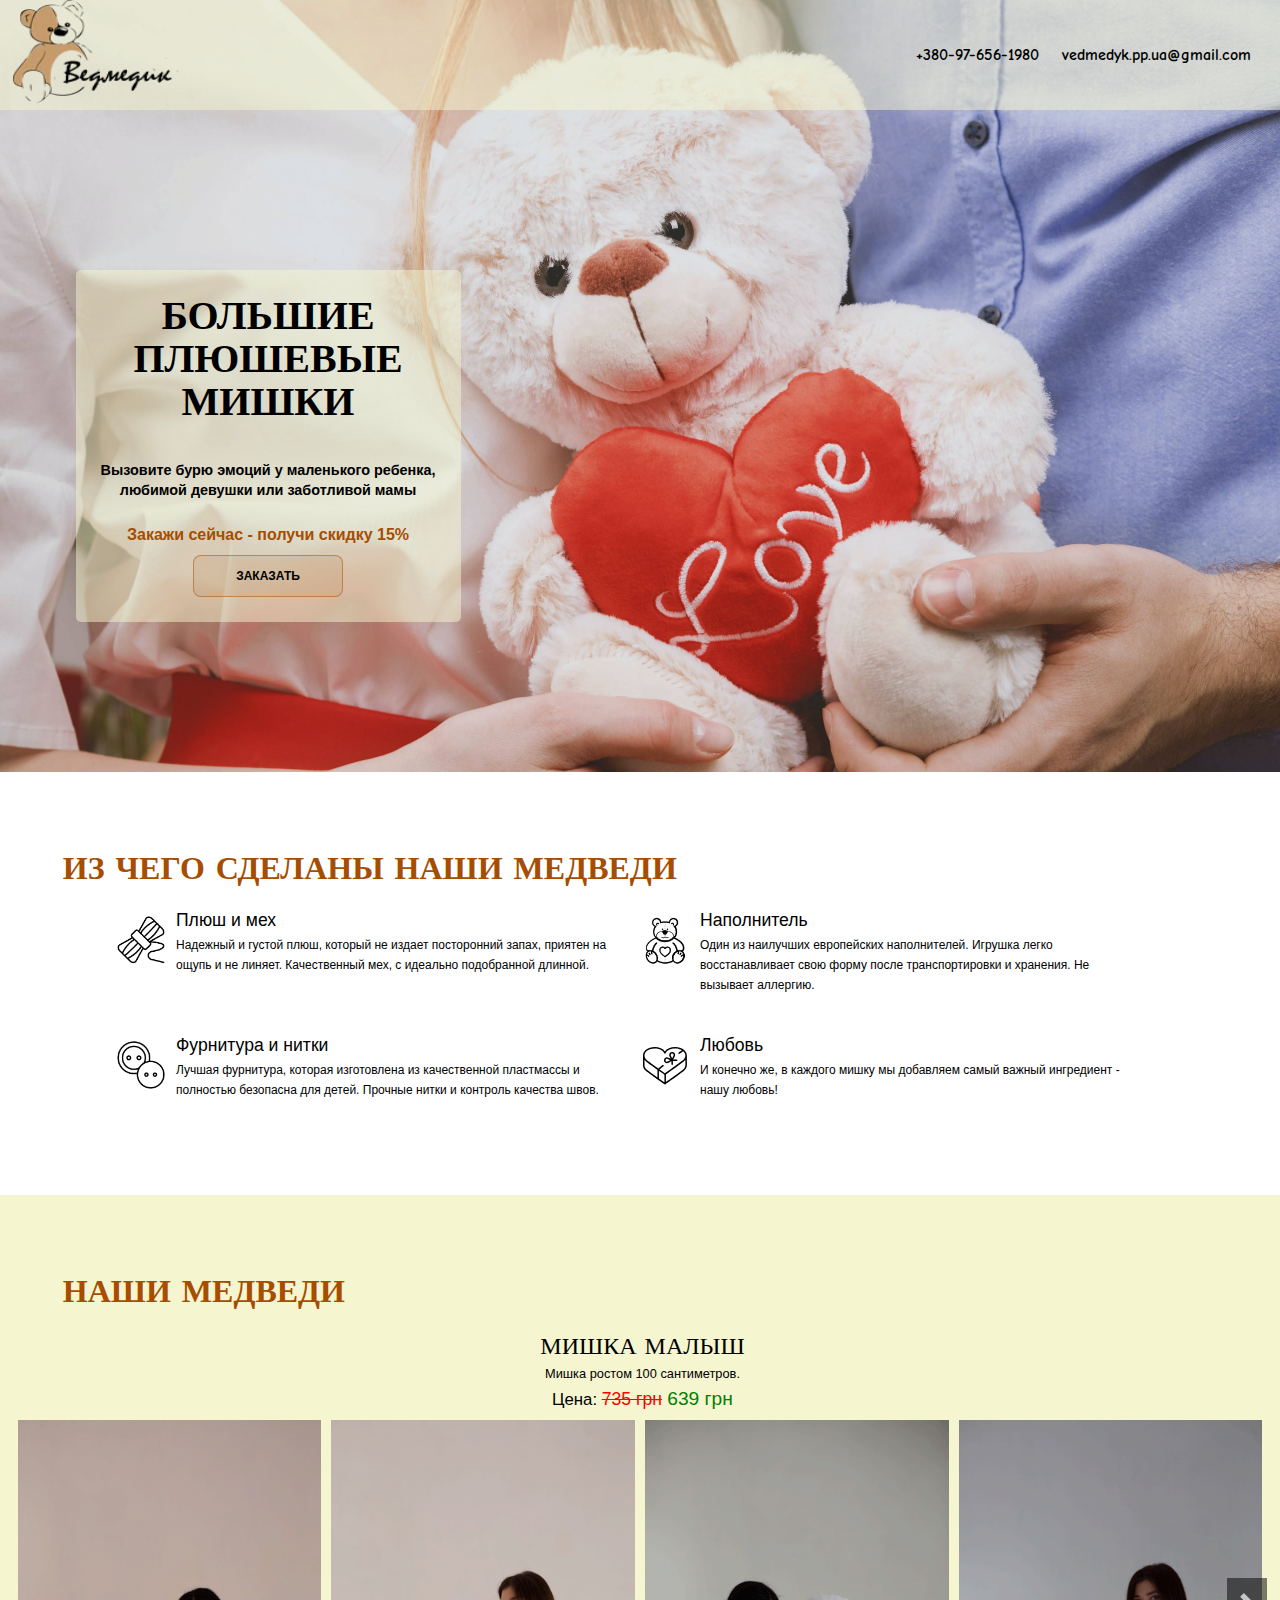
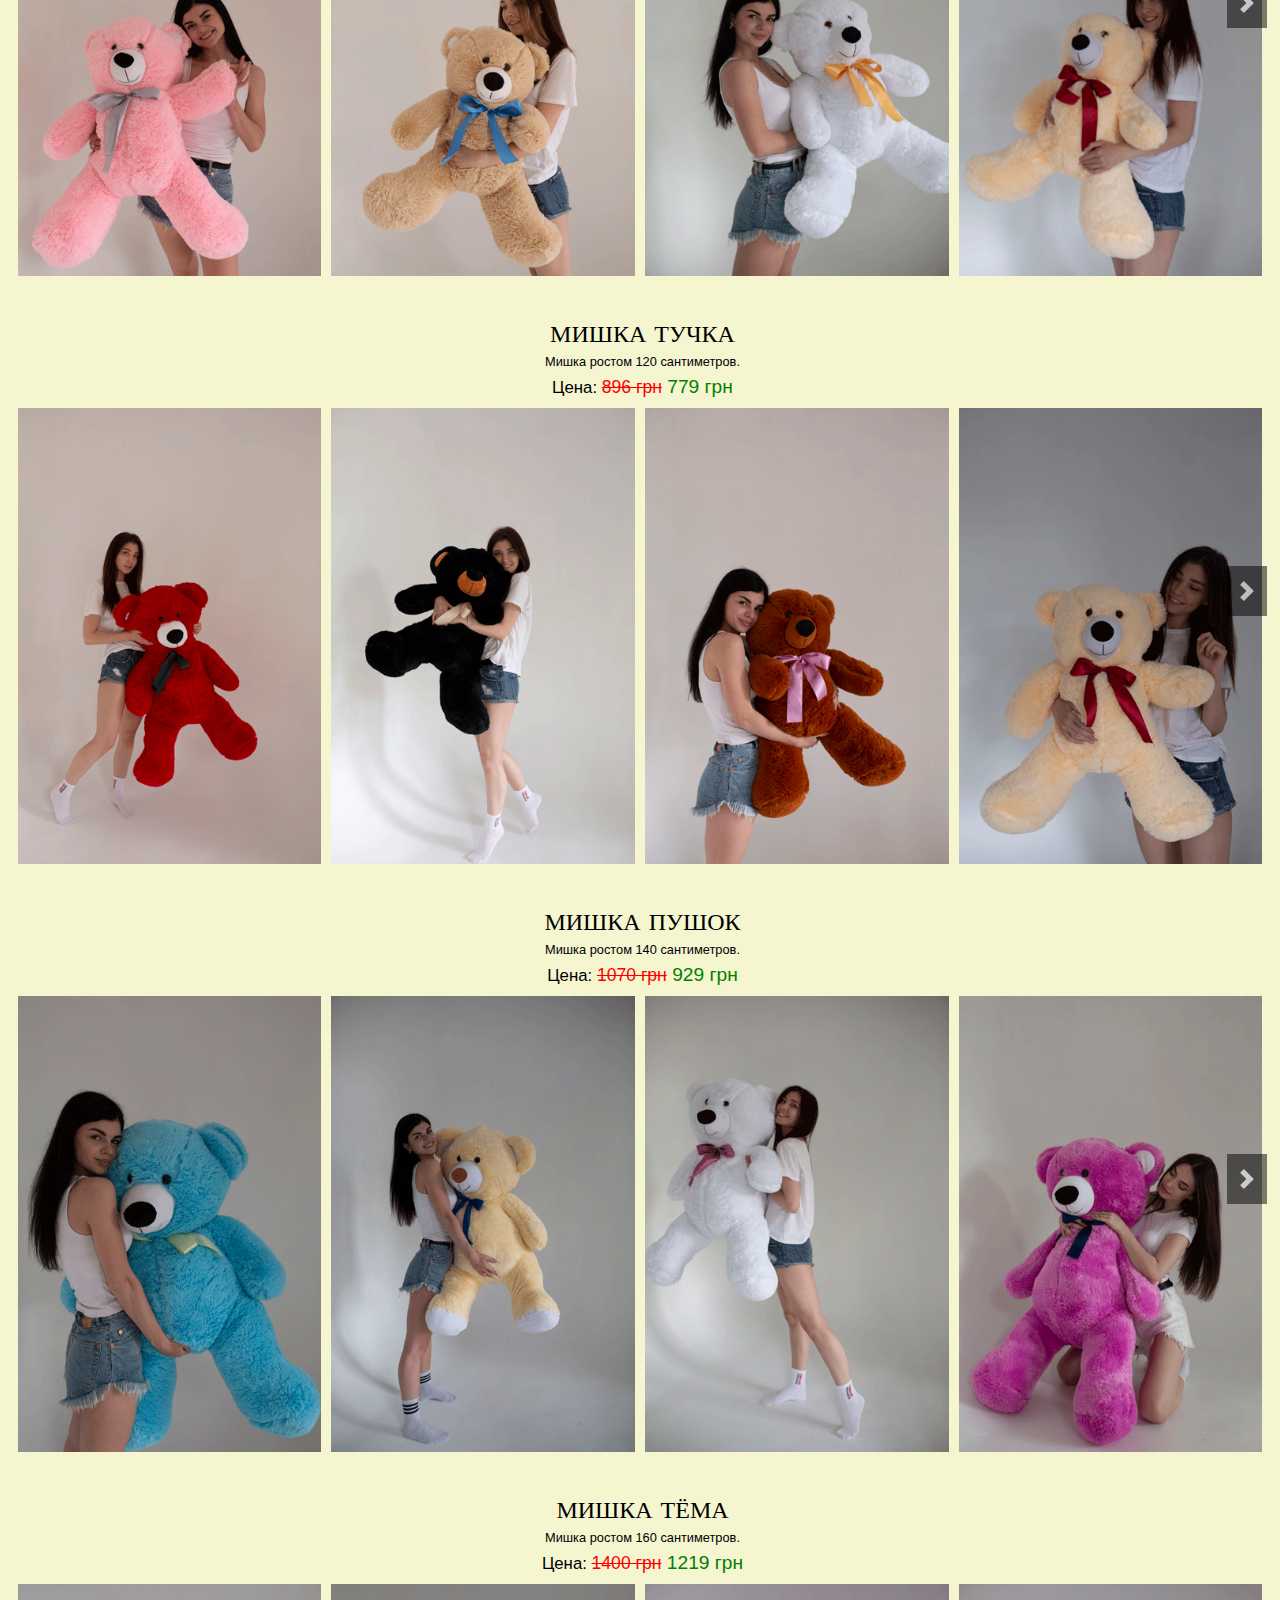
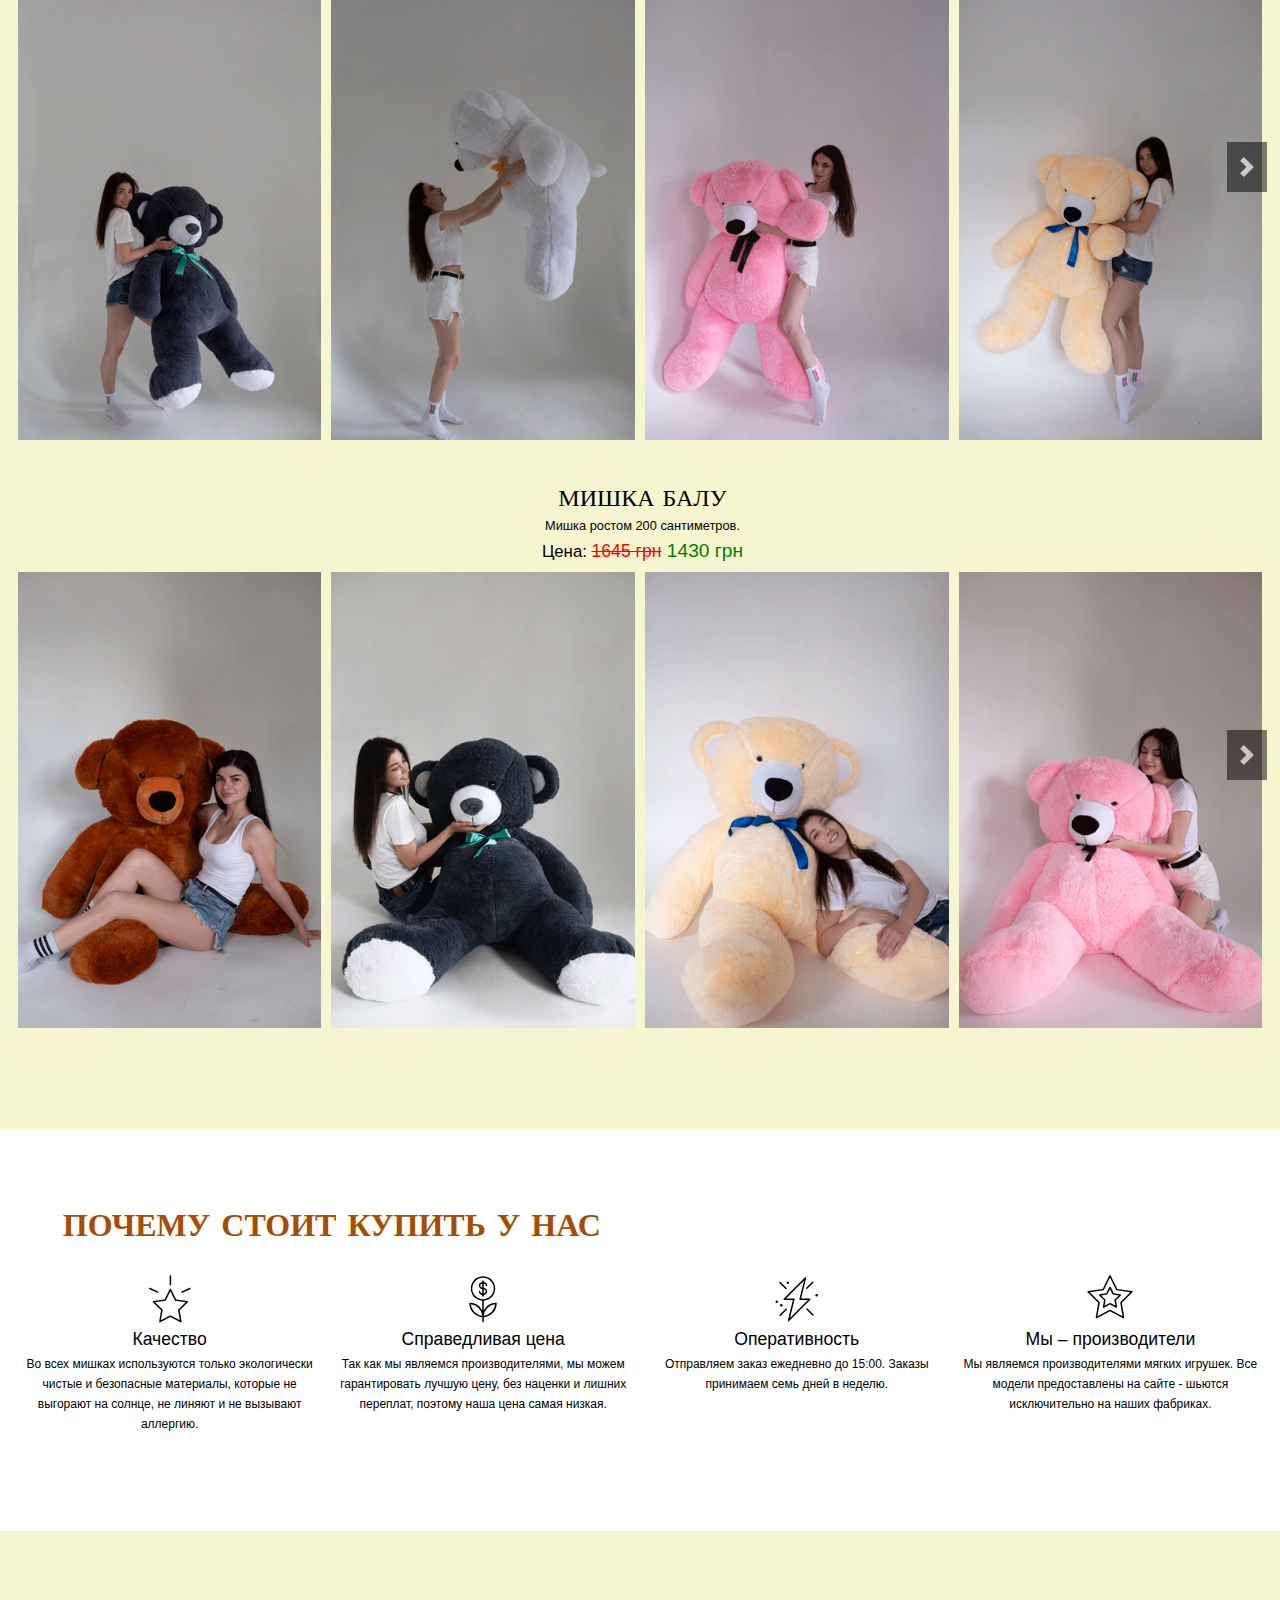
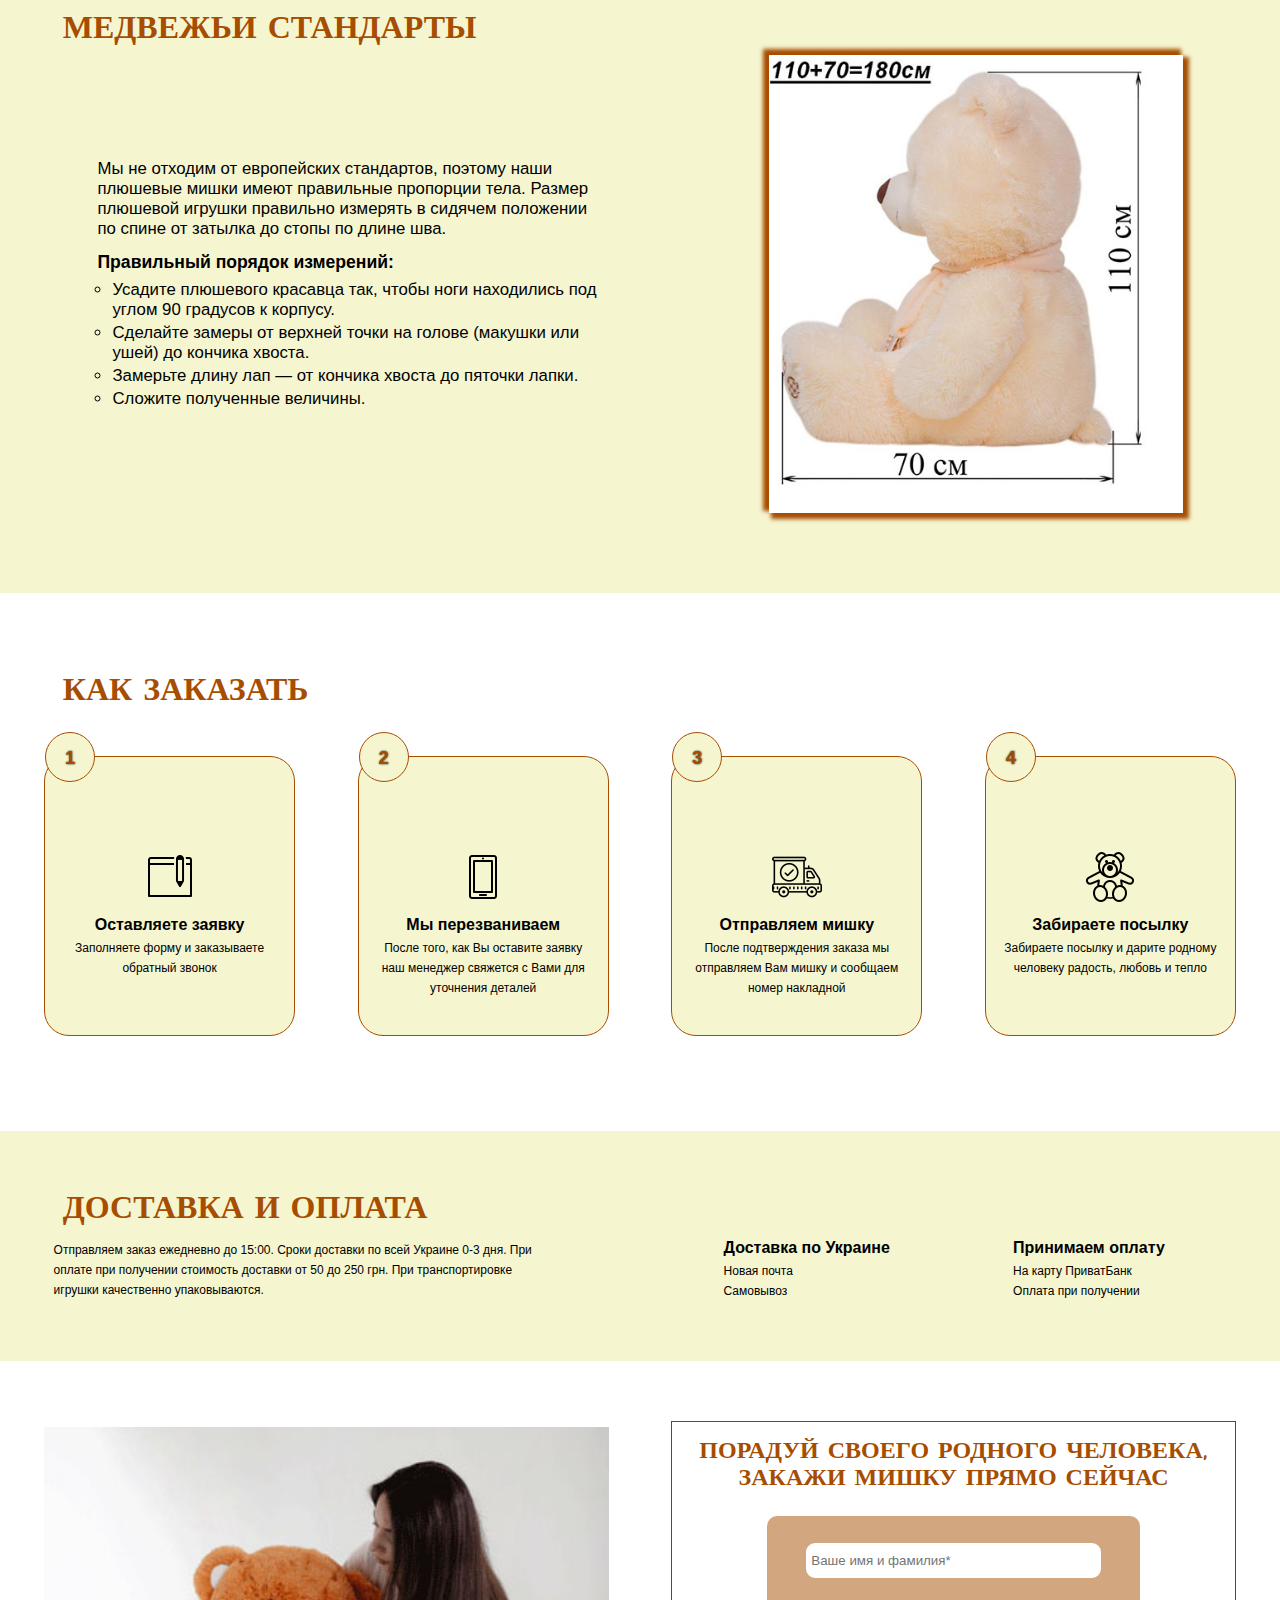
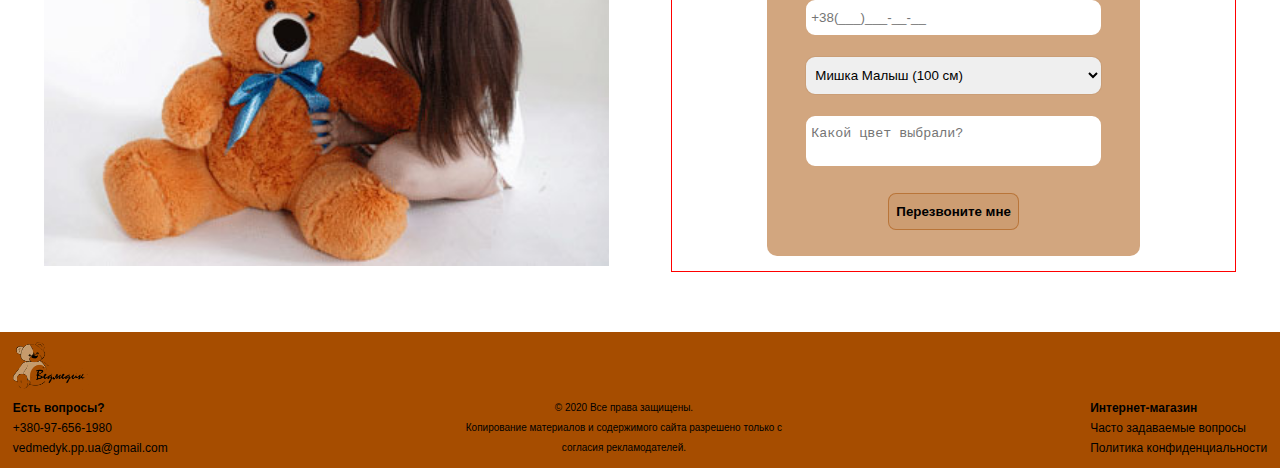
<file: index.html>
<!DOCTYPE html>
<html lang="ru">

<head>
   <meta charset="UTF-8">
   <meta name="viewport" content="width-device-width, initial-scale=1.0">
   <meta http-equiv="X-UA-Compatible" content="ie=edge">
<!--   <link rel="stylesheet" href="css/normalize.css">-->
   <link rel="stylesheet" href="css/reset.css">
   <link rel="stylesheet" href="css/slider.css">
   <link rel="stylesheet" href="css/style.css">
   <link rel="shortcut icon" href="favicon.png">
   <link href="https://fonts.googleapis.com/css2?family=Comic+Neue:ital,wght@0,300;0,400;0,700;1,300;1,400;1,700&display=swap" rel="stylesheet">
   <title>Ведмедик</title>
   <!-- Facebook Pixel Code -->
<script async>
!function(f,b,e,v,n,t,s)
{if(f.fbq)return;n=f.fbq=function(){n.callMethod?
n.callMethod.apply(n,arguments):n.queue.push(arguments)};
if(!f._fbq)f._fbq=n;n.push=n;n.loaded=!0;n.version='2.0';
n.queue=[];t=b.createElement(e);t.async=!0;
t.src=v;s=b.getElementsByTagName(e)[0];
s.parentNode.insertBefore(t,s)}(window, document,'script',
'https://connect.facebook.net/en_US/fbevents.js');
fbq('init', '802993360481278');
fbq('track', 'PageView');
</script>
<noscript><img height="1" width="1" style="display:none"
src="https://www.facebook.com/tr?id=802993360481278&ev=PageView&noscript=1"
/></noscript>
<!-- End Facebook Pixel Code -->

<!-- Global site tag (gtag.js) - Google Analytics -->
<script async src="https://www.googletagmanager.com/gtag/js?id=UA-184183721-1">
</script>
<script>
  window.dataLayer = window.dataLayer || [];
  function gtag(){dataLayer.push(arguments);}
  gtag('js', new Date());

  gtag('config', 'UA-184183721-1');
</script>
</head>

<body>
   <!--    header     -->
   <header class="header">
      <div class="container">
         <div class="header__wrapper">
            <a class="logo header__logo" href="index.html">
               <img class="logo__bear" src="img/logo_bear.png" alt="Маленький мишка и надпись 'Ведмедик'" width="182" height="110">
            </a>
            <nav class="menu">
               <ul class="menu__list">
                  <li class="menu__item">
                     <a class="menu__link header__phone" href="tel:+380976561980"><i class="fas fa-phone-alt"></i>+380-97-656-1980</a>
                  </li>
                  <li class="menu__item">
                     <a class="menu__link header__mail" href="mailto:vedmedyk.pp.ua@gmail.com"><i class="fas fa-at"></i>vedmedyk.pp.ua@gmail.com</a>
                  </li>
<!--
                  <li class="menu__item">
                     <a class="menu__link" href="#my_works">Перезвоните мне</a>
                  </li>
-->
               </ul>
            </nav>
         </div> <!-- header__wrapper end-->
      </div> <!-- container end-->
   </header> <!--   header end -->
   <main>
      <!--       Header-line       -->
      <section class="header-line">
         <div class="container">
            <div class="header-line__wrapper">
               <div class="header-line__description" style="text-align: center;">
                  <h1 class="header-line__title">
                     Большие <br>плюшевые мишки
                  </h1>
                  <p class="header-line__text ">
                     Вызовите бурю эмоций у маленького ребенка, любимой девушки или заботливой мамы
                  </p>
                  <p class="header-line-text header-line__promo" style="color:#A64D00; font-size: 1rem; text-align: center; margin-top: 25px; font-weight: 800;">Закажи сейчас - получи скидку 15%</p>
                  <a href="#form__name" class="button_text button-header" style="margin-top: 10px; text-decoration: none; text-transform: uppercase; color: inherit; font-weight: 900; width: 150px;">Заказать</a>
               </div>

<!--               Ниже закоментирована картинка для фото-->
<!--               <img src="img/plug_bear.jpg" alt="Фото нашего самого красивого мишки">--> 
            </div>
         </div>
      </section> <!-- Header-line -->

<!--
      <section class="title">
         
            <div class="container">
            <div class="title__wrapper">
               <div class="preview title__preview">
                  <h2 class="preview__header">
                     Вызовите бурю эмоций у маленького ребенка, любимой девушки или заботливой мамы, подарите плюшевого мишку
                  </h2>
               </div>
            </div>
         </div>
      </section>  Title 
-->

      <section class="material">
         <div class="container">
            <h2 class="section-title">Из чего сделаны наши медведи</h2>
            <div class="material__wrapper">
               <ul class="roster material__roster">
                  <li class="roster__item roster__item-plush">
                     <h3 class="roster__header">Плюш и мех</h3>
                     <p class="roster__description">Надежный и густой плюш, который не издает посторонний запах, приятен на ощупь и не линяет. Качественный мех, с идеально подобранной длинной.</p>
                  </li>
                  <li class="roster__item roster__item-filler">
                     <h3 class="roster__header">Наполнитель</h3>
                     <p class="roster__description">Один из наилучших европейских наполнителей. Игрушка легко восстанавливает свою форму после транспортировки и хранения. Не вызывает аллергию.</p>
                  </li>
                  <li class="roster__item roster__item-fiber">
                     <h3 class="roster__header">Фурнитура и нитки</h3>
                     <p class="roster__description">Лучшая фурнитура, которая изготовлена из качественной пластмассы и полностью безопасна для детей. Прочные нитки и контроль качества швов.</p>
                  </li>
                  <li class="roster__item roster__item-love">
                     <h3 class="roster__header">Любовь</h3>
                     <p class="roster__description">И конечно же, в каждого мишку мы добавляем самый важный ингредиент - нашу любовь!</p>
                  </li>
               </ul>

            </div>
         </div>
      </section>

      <section class="catalog">
         <div class="container">
            <h2 class="section-title" id="catalog">Наши медведи</h2>
 <!--               Мишки ростом 100 сантиметров        -->           
            <div id="slider-1" class="catalog__wrapper slider">
              <h3 class="catalog__list-header">Мишка Малыш</h3>
               <p class="catalog__list-description">Мишка ростом 100 сантиметров.</p> 
<!--              <p class="catalog__list-description">В наличии следующие цвета: розовый, бежевый, белый, персиковый, коричневый, голубой, шоколадный, красный, светло-серый, тёмно-серый, чёрный, молочный.</p>-->
              <p class="catalog__list-description catalog__list-price">Цена: <span class="price__old" style="font-size: 1.1rem; color: red; font-weight: 500; text-decoration: line-through;">735 грн</span><span class="price__new" style="font-size: 1.2rem; color:green; font-weight: 500;"> 639 грн</span></p>
               <ul class="catalog__list slider__wrapper">
                  <li class="catalog__list-item slider__item">
                    <div class="catalog__list-wrapper">
                     <img src="catalog/100_cm/100_1.png" alt="Розовый мишка у девушки на руках" title="Розовый">
                     </div>
                  </li>
                  <li class="catalog__list-item slider__item">
                    <div class="catalog__list-wrapper">
                     <img src="catalog/100_cm/100_2.png" alt="Бежевый мишка у девушки на руках" title="Бежевый">
                     </div>
                  </li>
                  <li class="catalog__list-item slider__item">
                    <div class="catalog__list-wrapper">
                     <img src="catalog/100_cm/100_3.png" alt="Белый мишка у девушки на руках"  title="Белый">
                     </div>
                  </li>
                  <li class="catalog__list-item slider__item">
                    <div class="catalog__list-wrapper">
                     <img src="catalog/100_cm/100_4.png" alt="Персиковый мишка у девушки на руках"  title="Персиковый">
                     </div>
                  </li>
<!--
                  <li class="catalog__list-item slider__item">
                    <div class="catalog__list-wrapper">
                     <img src="catalog/100_cm/100_5.png" alt="Коричневый мишка у девушки на руках" title="Коричневый">
                     </div>
                  </li>
-->
                  <li class="catalog__list-item slider__item">
                    <div class="catalog__list-wrapper">
                     <img src="catalog/100_cm/100_6.png" alt="Голубой мишка у девушки на руках" title="Голубой">
                     </div>
                  </li>                  
                  <li class="catalog__list-item slider__item">
                    <div class="catalog__list-wrapper">
                     <img src="catalog/100_cm/100_7.png" alt="Шоколадный мишка у девушки на руках" title="Шоколадный">
                     </div>
                  </li>
                  <li class="catalog__list-item slider__item">
                    <div class="catalog__list-wrapper">
                     <img src="catalog/100_cm/100_8.png" alt="Красный мишка у девушки на руках" title="Красный">
                     </div>
                  </li>
               </ul>
               <!-- КНОПКИ "НАЗАД" И "ВПЕРЁД" -->
                 <a class="slider__control slider__control_left" href="#" role="button"></a>
                 <a class="slider__control slider__control_right slider__control_show" href="#" role="button"></a>
            </div>
<!--               Мишки ростом 120 сантиметров        -->
              <div id="slider-2" class="catalog__wrapper slider">
               <h3 class="catalog__list-header">Мишка Тучка</h3>
                 <p class="catalog__list-description">Мишка ростом 120 сантиметров.</p>
<!--                 <p class="catalog__list-description">В наличии следующие цвета: розовый, бежевый, белый, персиковый, коричневый, голубой, шоколадный, красный, светло-серый, тёмно-серый, чёрный, молочный.</p>-->
<!--
                 <p class="catalog__list-description">В наличии следующие цвета: красный, коричневый, персиковый, белый, розовый, бежевый, шоколадный, светло-серый.</p>
                 <p class="catalog__list-description">Чёрный, шоколадный, голубой и молоко делаем под заказ.</p>
-->
              <p class="catalog__list-description catalog__list-price">Цена: <span class="price__old" style="font-size: 1.1rem; color: red; font-weight: 500; text-decoration: line-through;">896 грн</span><span class="price__new" style="font-size: 1.2rem; color:green; font-weight: 500;"> 779 грн</span></p>
               <ul class="catalog__list slider__wrapper">
                  <li class="catalog__list-item slider__item">
                    <div class="catalog__list-wrapper">
                     <img src="catalog/120_cm/120_1.png" alt="Красный мишка у девушки на руках" title="Красный">
                     </div>
                  </li>
                  <li class="catalog__list-item slider__item">
                    <div class="catalog__list-wrapper">
                     <img src="catalog/120_cm/120_2.png" alt="Чёрный мишка у девушки на руках" title="Чёрный">
                     </div>
                  </li>
                  <li class="catalog__list-item slider__item">
                    <div class="catalog__list-wrapper">
                     <img src="catalog/120_cm/120_3.png" alt="Коричневый мишка у девушки на руках" title="Коричневый">
                     </div>
                  </li>
                  <li class="catalog__list-item slider__item">
                    <div class="catalog__list-wrapper">
                     <img src="catalog/120_cm/120_4.png" alt="Персиковый мишка у девушки на руках" title="Персиковый">
                     </div>
                  </li>
                  <li class="catalog__list-item slider__item">
                    <div class="catalog__list-wrapper">
                     <img src="catalog/120_cm/120_5.png" alt="Белый мишка у девушки на руках" title="Белый">
                     </div>
                  </li>
                  <li class="catalog__list-item slider__item">
                    <div class="catalog__list-wrapper">
                     <img src="catalog/120_cm/120_6.png" alt="Голубой мишка у девушки на руках" title="Голубой">
                     </div>
                  </li>                  
                  <li class="catalog__list-item slider__item">
                    <div class="catalog__list-wrapper">
                     <img src="catalog/120_cm/120_7.png" alt="Розовый мишка у девушки на руках" title="Розовый">
                     </div>
                  </li>
<!--
                  <li class="catalog__list-item slider__item">
                    <div class="catalog__list-wrapper">
                     <img src="catalog/120_cm/120_8.png" alt="Красный мишка у девушки на руках" title="Красный">
                     </div>
                  </li>
-->
               </ul>
                 <!-- КНОПКИ "НАЗАД" И "ВПЕРЁД" -->
                 <a class="slider__control slider__control_left" href="#" role="button"></a>
                 <a class="slider__control slider__control_right slider__control_show" href="#" role="button"></a>
            </div>
            
<!--               Мишки ростом 140 сантиметров        -->
              <div id="slider-3" class="catalog__wrapper slider">
               <h3 class="catalog__list-header">Мишка Пушок</h3>
                 <p class="catalog__list-description">Мишка ростом 140 сантиметров. </p>
<!--                 <p class="catalog__list-description">В наличии следующие цвета: розовый, бежевый, белый, персиковый, коричневый, голубой, шоколадный, красный, светло-серый, тёмно-серый, чёрный, молочный.</p>-->

<!--
                 <p class="catalog__list-description">В наличии следующие цвета: персиковый, белый, красный, розовый, бежевый, коричневый, шоколадный, светло-серый, тёмно-серый.</p>
                 <p class="catalog__list-description">Чёрный, голубой и молоко делаем под заказ.</p>
-->
              <p class="catalog__list-description catalog__list-price">Цена: <span class="price__old" style="font-size: 1.1rem; color: red; font-weight: 500; text-decoration: line-through;">1070 грн</span><span class="price__new" style="font-size: 1.2rem; color:green; font-weight: 500;"> 929 грн</span></p>
               <ul class="catalog__list slider__wrapper">
                  <li class="catalog__list-item slider__item">
                    <div class="catalog__list-wrapper">
                     <img src="catalog/140_cm/140_1.png" alt="Голубой мишка у девушки на руках" title="Голубой">
                     </div>
                  </li>
<!--
                  <li class="catalog__list-item slider__item">
                    <div class="catalog__list-wrapper">
                     <img src="catalog/140_cm/140_2.png" alt="Оранжевый мишка у девушки на руках" title="Оранжевый">
                     </div>
                  </li>
-->
                  <li class="catalog__list-item slider__item">
                    <div class="catalog__list-wrapper">
                     <img src="catalog/140_cm/140_3.png" alt="Персиковый мишка у девушки на руках" title="Персиковый">
                     </div>
                  </li>
                  <li class="catalog__list-item slider__item">
                    <div class="catalog__list-wrapper">
                     <img src="catalog/140_cm/140_4.png" alt="Белый мишка у девушки на руках" title="Белый">
                     </div>
                  </li>
<!--
                  <li class="catalog__list-item slider__item">
                    <div class="catalog__list-wrapper">
                     <img src="catalog/140_cm/140_5.png" alt="Зелёный мишка у девушки на руках" title="Зелёный">
                     </div>
                  </li>
-->
                  <li class="catalog__list-item slider__item">
                    <div class="catalog__list-wrapper">
                     <img src="catalog/140_cm/140_6.png" alt="Розовый мишка у девушки на руках" title="Розовый">
                     </div>
                  </li>                  
                  <li class="catalog__list-item slider__item">
                    <div class="catalog__list-wrapper">
                     <img src="catalog/140_cm/140_7.png" alt="Красный мишка у девушки на руках" title="Красный">
                     </div>
                  </li>
<!--
                  <li class="catalog__list-item slider__item">
                    <div class="catalog__list-wrapper">
                     <img src="catalog/140_cm/140_8.png" alt="Голубой мишка у девушки на руках" title="Голубой">
                     </div>
                  </li>
-->
               </ul>
                 <!-- КНОПКИ "НАЗАД" И "ВПЕРЁД" -->
                 <a class="slider__control slider__control_left" href="#" role="button"></a>
                 <a class="slider__control slider__control_right slider__control_show" href="#" role="button"></a>
            </div>
            
<!--               Мишки ростом 160 сантиметров        -->
              <div id="slider-4" class="catalog__wrapper slider">
               <h3 class="catalog__list-header">Мишка Тёма</h3>
                 <p class="catalog__list-description">Мишка ростом 160 сантиметров. </p>                 
<!--                 <p class="catalog__list-description">В наличии следующие цвета: розовый, бежевый, белый, персиковый, коричневый, голубой, шоколадный, красный, светло-серый, тёмно-серый, чёрный, молочный.</p>-->

<!--
                 <p class="catalog__list-description">В наличии следующие цвета: тёмно-серый, белый, розовый, персиковый, коричневый, бежевый, шоколадный, красный, светло-серый.</p>
                 <p class="catalog__list-description">Чёрный, голубой и молочный делаем под заказ.</p>
-->
              <p class="catalog__list-description catalog__list-price">Цена: <span class="price__old" style="font-size: 1.1rem; color: red; font-weight: 500; text-decoration: line-through;">1400 грн</span><span class="price__new" style="font-size: 1.2rem; color:green; font-weight: 500;"> 1219 грн</span></p>
               <ul class="catalog__list slider__wrapper">
                  <li class="catalog__list-item slider__item">
                    <div class="catalog__list-wrapper">
                     <img src="catalog/160_cm/160_1.png" alt="Чёрный мишка у девушки на руках" title="Чёрный">
                     </div>
                  </li>
                  <li class="catalog__list-item slider__item">
                    <div class="catalog__list-wrapper">
                     <img src="catalog/160_cm/160_2.png" alt="Белый мишка у девушки на руках" title="Белый">
                     </div>
                  </li>
<!--
                  <li class="catalog__list-item slider__item">
                    <div class="catalog__list-wrapper">
                     <img src="catalog/160_cm/160_3.png" alt="Оранжевый мишка у девушки на руках" title="Оранжевый">
                     </div>
                  </li>
-->
                  <li class="catalog__list-item slider__item">
                    <div class="catalog__list-wrapper">
                     <img src="catalog/160_cm/160_4.png" alt="Розовый мишка у девушки на руках" title="Розовый">
                     </div>
                  </li>
                  <li class="catalog__list-item slider__item">
                    <div class="catalog__list-wrapper">
                     <img src="catalog/160_cm/160_5.png" alt="Персиковый мишка у девушки на руках" title="Персиковый">
                     </div>
                  </li>
                  <li class="catalog__list-item slider__item">
                    <div class="catalog__list-wrapper">
                     <img src="catalog/160_cm/160_6.png" alt="Коричневый мишка у девушки на руках" title="Коричневый">
                     </div>
                  </li>                  
<!--
                  <li class="catalog__list-item slider__item">
                    <div class="catalog__list-wrapper">
                     <img src="catalog/160_cm/160_7.png" alt="Тёмно-серый мишка у девушки на руках" title="Тёмно-серый">
                     </div>
                  </li>
                  <li class="catalog__list-item slider__item">
                    <div class="catalog__list-wrapper">
                     <img src="catalog/160_cm/160_8.png" alt="Тёмно-серый мишка у девушки на руках" title="Тёмно-серый">
                     </div>
                  </li>
-->
               </ul>
                 <!-- КНОПКИ "НАЗАД" И "ВПЕРЁД" -->
                 <a class="slider__control slider__control_left" href="#" role="button"></a>
                 <a class="slider__control slider__control_right slider__control_show" href="#" role="button"></a>
            </div>
<!--               Мишки ростом 200 сантиметров        -->
              <div id="slider-5" class="catalog__wrapper slider">
               <h3 class="catalog__list-header">Мишка Балу</h3>
                 <p class="catalog__list-description">Мишка ростом 200 сантиметров. </p>
<!--                 <p class="catalog__list-description">В наличии следующие цвета: розовый, бежевый, белый, персиковый, коричневый, голубой, шоколадный, красный, светло-серый, тёмно-серый, чёрный, молочный.</p>-->

<!--
                 <p class="catalog__list-description">В наличии следующие цвета: чёрный, персиковый, розовый, белый, бежевый, коричневый, красный, светло-серый, тёмно-серый.</p>
                 <p class="catalog__list-description">Шоколадный, голубой и молочный делаем под заказ.</p>
-->
              <p class="catalog__list-description catalog__list-price">Цена: <span class="price__old" style="font-size: 1.1rem; color: red; font-weight: 500; text-decoration: line-through;">1645 грн</span><span class="price__new" style="font-size: 1.2rem; color:green; font-weight: 500;"> 1430 грн</span></p>
               <ul class="catalog__list slider__wrapper">
                  <li class="catalog__list-item slider__item">
                    <div class="catalog__list-wrapper">
                     <img src="catalog/200_cm/200_1.png" alt="Шоколадный мишка у девушки на руках" title="Шоколадный">
                     </div>
                  </li>
                  <li class="catalog__list-item slider__item">
                    <div class="catalog__list-wrapper">
                     <img src="catalog/200_cm/200_2.png" alt="Чёрный мишка у девушки на руках" title="Чёрный">
                     </div>
                  </li>
                  <li class="catalog__list-item slider__item">
                    <div class="catalog__list-wrapper">
                     <img src="catalog/200_cm/200_3.png" alt="Персиковый мишка у девушки на руках" title="Персиковый">
                     </div>
                  </li>
                  <li class="catalog__list-item slider__item">
                    <div class="catalog__list-wrapper">
                     <img src="catalog/200_cm/200_4.png" alt="Розовый мишка у девушки на руках" title="Розовый">
                     </div>
                  </li>
                  <li class="catalog__list-item slider__item">
                    <div class="catalog__list-wrapper">
                     <img src="catalog/200_cm/200_5.png" alt="Белый мишка у девушки на руках" title="Белый">
                     </div>
                  </li>
<!--
                  <li class="catalog__list-item slider__item">
                    <div class="catalog__list-wrapper">
                     <img src="catalog/200_cm/200_6.png" alt="Розовый мишка у девушки на руках" title="Розовый">
                     </div>
                  </li>                  
                  <li class="catalog__list-item slider__item">
                    <div class="catalog__list-wrapper">
                     <img src="catalog/200_cm/200_7.png" alt="Розовый мишка у девушки на руках" title="Розовый">
                     </div>
                  </li>
                  <li class="catalog__list-item slider__item">
                    <div class="catalog__list-wrapper">
                     <img src="catalog/200_cm/200_8.png" alt="Розовый мишка у девушки на руках" title="Розовый">
                     </div>
                  </li>
-->
               </ul>
                 <!-- КНОПКИ "НАЗАД" И "ВПЕРЁД" -->
                 <a class="slider__control slider__control_left" href="#" role="button"></a>
                 <a class="slider__control slider__control_right slider__control_show" href="#" role="button"></a>
            </div>
         </div>
      </section>

      <section class="advantage">
         <div class="container">
            <h2 class="section-title">Почему стоит купить у нас</h2>
            <div class="advantage__wrapper">
               <div class="advantage__item">
                  <div class="advantage__img advantage__img-quality"></div>
                  <h3 class="advantage__title">Качество</h3>
                  <p class="advantage__text">Во всех мишках используются только экологически чистые и безопасные материалы, которые не выгорают на солнце, не линяют и не вызывают аллергию.</p>
               </div>
               <div class="advantage__item">
                  <div class="advantage__img advantage__img-price"></div>
                  <h3 class="advantage__title">Справедливая цена</h3>
                  <p class="advantage__text">Так как мы являемся производителями, мы можем гарантировать лучшую цену, без наценки и лишних переплат, поэтому наша цена самая низкая.</p>
               </div>
               <div class="advantage__item">
                  <div class="advantage__img advantage__img-speed"></div>
                  <h3 class="advantage__title">Оперативность</h3>
                  <p class="advantage__text">Отправляем заказ ежедневно до 15:00. Заказы принимаем семь дней в неделю.</p>
               </div>
               <div class="advantage__item">
                  <div class="advantage__img advantage__img-generator"></div>
                  <h3 class="advantage__title">Мы – производители</h3>
                  <p class="advantage__text">Мы являемся производителями мягких игрушек. Все модели предоставлены на сайте - шьются исключительно на наших фабриках.</p>
               </div>
            </div>
         </div>
      </section>

      <section class="standarts">
         <div class="container">
            <h2 class="section-title" id="standarts">Медвежьи стандарты</h2>
            <div class="standarts__wrapper">
               <img class="standarts__img" src="img/standarts_img4.jpg" alt="Как правильно мерять мишку" width="320">
               <div class="standarts__description">
                  <p>Мы не отходим от европейских стандартов, поэтому наши плюшевые мишки имеют правильные пропорции тела.
                  Размер плюшевой игрушки правильно измерять в сидячем положении по спине от затылка до стопы по длине шва.
               </p>
               <h3 class="standarts__list-title">Правильный порядок измерений:</h3>
               <ul class="standarts__list">
                  <li class="standarts__item">Усадите плюшевого красавца так, чтобы ноги находились под углом 90 градусов к корпусу.</li>
                  <li class="standarts__item">Сделайте замеры от верхней точки на голове (макушки или ушей) до кончика хвоста.</li>
                  <li class="standarts__item">Замерьте длину лап — от кончика хвоста до пяточки лапки.</li>
                  <li class="standarts__item">Сложите полученные величины.</li>
               </ul>
            </div>
            </div>
         </div>
      </section>

      <section class="order">
         <div class="container">
            <h2 class="section-title" id="order">Как заказать</h2>
            <div class="order__wrapper">
               <ul class="order__steps steps__list steps">
                  <li class="steps__item steps__item-first">
                    <div class="steps__img steps__img-request"></div>
                     <h3 class="steps__title">Оставляете заявку</h3>
                     <p class="steps__description">Заполняете форму и заказываете обратный звонок</p>
                  </li>
                  <li class="steps__item steps__item-second">
                    <div class="steps__img steps__img-call"></div>
                     <h3 class="steps__title">Мы перезваниваем</h3>
                     <p class="steps__description">После того, как Вы оставите заявку наш менеджер свяжется с Вами для уточнения деталей</p>
                  </li>
                  <li class="steps__item steps__item-third">
                    <div class="steps__img steps__img-delivery"></div>
                     <h3 class="steps__title">Отправляем мишку</h3>
                     <p class="steps__description">После подтверждения заказа мы отправляем Вам мишку и сообщаем номер накладной</p>
                  </li>
                  <li class="steps__item steps__item-four">
                    <div class="steps__img steps__img-package"></div>
                     <h3 class="steps__title">Забираете посылку</h3>
                     <p class="steps__description">Забираете посылку и дарите родному человеку радость, любовь и тепло</p>
                  </li>
               </ul>
            </div>
         </div>
      </section>

      <section class="delivery">
         <div class="container">
            <h2 class="section-title" id="delivery">Доставка и оплата</h2>
            <div class="delivery__wrapper">
               <div class="delivery__paragraph">
               <p>Отправляем заказ ежедневно до 15:00. Сроки доставки по всей Украине 0-3 дня. При оплате при получении стоимость доставки от 50 до 250 грн. При транспортировке игрушки качественно упаковываются.</p>
               </div>
               <div class="delivery__paragraph delivery__paragraph-second">
                 <div>
                  <h3 class="delivery__subheader">Доставка по Украине</h3>
                  <ul class="delivery__list">
                     <li class="delivery__item">Новая почта</li>
                     <li class="delivery__item">Самовывоз</li>
                  </ul>
               </div>
               <div>
                  <h3 class="delivery__subheader">Принимаем оплату</h3>
                  <ul class="delivery__list">
                     <li class="delivery__item">На карту ПриватБанк</li>
                     <li class="delivery__item">Оплата при получении</li>
                  </ul>
               </div>
               </div>
            </div>
         </div>
      </section>

      <section class="contacts">
         <div class="container">
                            <h2 class="section-title" id="contacts">Порадуй своего родного человека, закажи игрушку прямо сейчас</h2>
            <div class="contacts__wrapper">
               <img class="contacts__image" src="img/100_5_2.jpg" alt="Большой серий мишка сидит на полу">
<!--               <div class="contacts__form">-->
                  <form id="Vedmedyk" class="contacts__form form" method="post" action="https://vedmedyk.online/mail.php">
                     <h2 class="form__title">Порадуй своего родного человека, закажи мишку прямо сейчас</h2>
                     <ul class="form__list">
                        <li class="form__item">
                           <input id="form__name" name="name" class="form__input" type="text" maxlength="25" placeholder="Ваше имя и фамилия*" required>
                        </li>
                        <li class="form__item">
                           <input class="form__input" id="form__phone" name="phone" type="tel" maxlength="20" required="required"  placeholder="+38(___)___-__-__">
                           <!--<input class="form__input" id="form__phone" name="phone" type="tel" maxlength="20" required="required"pattern="\+38\s?[\(]{0,1}0[0-9]{2}[\)]{0,1}\s?\d{3}[-]{0,1}\d{2}[-]{0,1}\d{2}"placeholder="+38(___)___-__-__">-->
                        </li>
                        <li class="form__item">
                           <select class="form__input form__select" id="select" name="bear">
                              <option value="Мишка Малыш 100см" selected="selected">Мишка Малыш (100 см)</option>
                              <option value="Мишка Тучка 120см">Мишка Тучка (120 см)</option>
                              <option value="Мишка Пушок 140см">Мишка Пушок (140 см)</option>
                              <option value="Мишка Тёма 160см">Мишка Тёма (160 см)</option>
                              <option value="Мишка Балу 200см">Мишка Балу (200 см)</option>
                           </select>
                        </li>
                        <li class="form__item">
                           <textarea class="form__input" id="textarea" name="message" placeholder="Какой цвет выбрали?" style="resize:none;"></textarea>
                        </li>
                        <li class="form__item">
                           <input type="hidden" name="vedmedyk" value="vedmedyk.pp.ua-Дропшиппинг">
                           <input id="submit" class="button_text" type="submit" name="submit" value="Перезвоните мне">
                        </li>
                     </ul>
                  </form>
               </div>
            </div>
<!--         </div>-->
      </section>
   </main>

   <footer class="footer">
      <div class="container">
         <div class="footer__wrapper">
            <div class="footer__contacts">
              <img class="logo__bear footer__logo" src="img/logo_bear.png" alt="Маленький мишка и надпись 'Ведмедик'">
               <h3 class="contacts__title footer__title">Есть вопросы?</h3>
               <a class="footer__link footer__phone" href="tel:+380976561980"><i class="fas fa-phone-alt"></i>+380-97-656-1980</a>
               <a class="footer__link footer__mail" href="mailto:vedmedyk.pp.ua@gmail.com"><i class="fas fa-at"></i>vedmedyk.pp.ua@gmail.com</a>
            </div>
            <p class="footer__copiright">© 2020 Все права защищены. <br>Копирование материалов и содержимого сайта разрешено только с согласия рекламодателей.</p>
            <div class="footer__faq">
             <h3 class="footer__title">Интернет-магазин</h3>
             <a href="faq.html" class="footer__link">Часто задаваемые вопросы</a>             
             <a href="privacy.html" class="footer__link">Политика конфиденциальности</a>
            </div>
         </div>
      </div>
   </footer>
   <button class="up-button" type="button">
      ↑
      <span class="visually-hidden">Наверх</span>
   </button>
   <script async src="js/slider.js"></script>
<!--<script src="js/phone.js"></script>-->
<script async src="js/up-button.js"></script>
   <!-- Yandex.Metrika counter -->
<script async type="text/javascript" >
   (function(m,e,t,r,i,k,a){m[i]=m[i]||function(){(m[i].a=m[i].a||[]).push(arguments)};
   m[i].l=1*new Date();k=e.createElement(t),a=e.getElementsByTagName(t)[0],k.async=1,k.src=r,a.parentNode.insertBefore(k,a)})
   (window, document, "script", "https://mc.yandex.ru/metrika/tag.js", "ym");

   ym(69841648, "init", {
        clickmap:true,
        trackLinks:true,
        accurateTrackBounce:true,
        webvisor:true
   });
</script>
<noscript><div><img src="https://mc.yandex.ru/watch/69841648" style="position:absolute; left:-9999px;" alt="" /></div></noscript>
<!-- /Yandex.Metrika counter -->
</body>


</html>
</file>
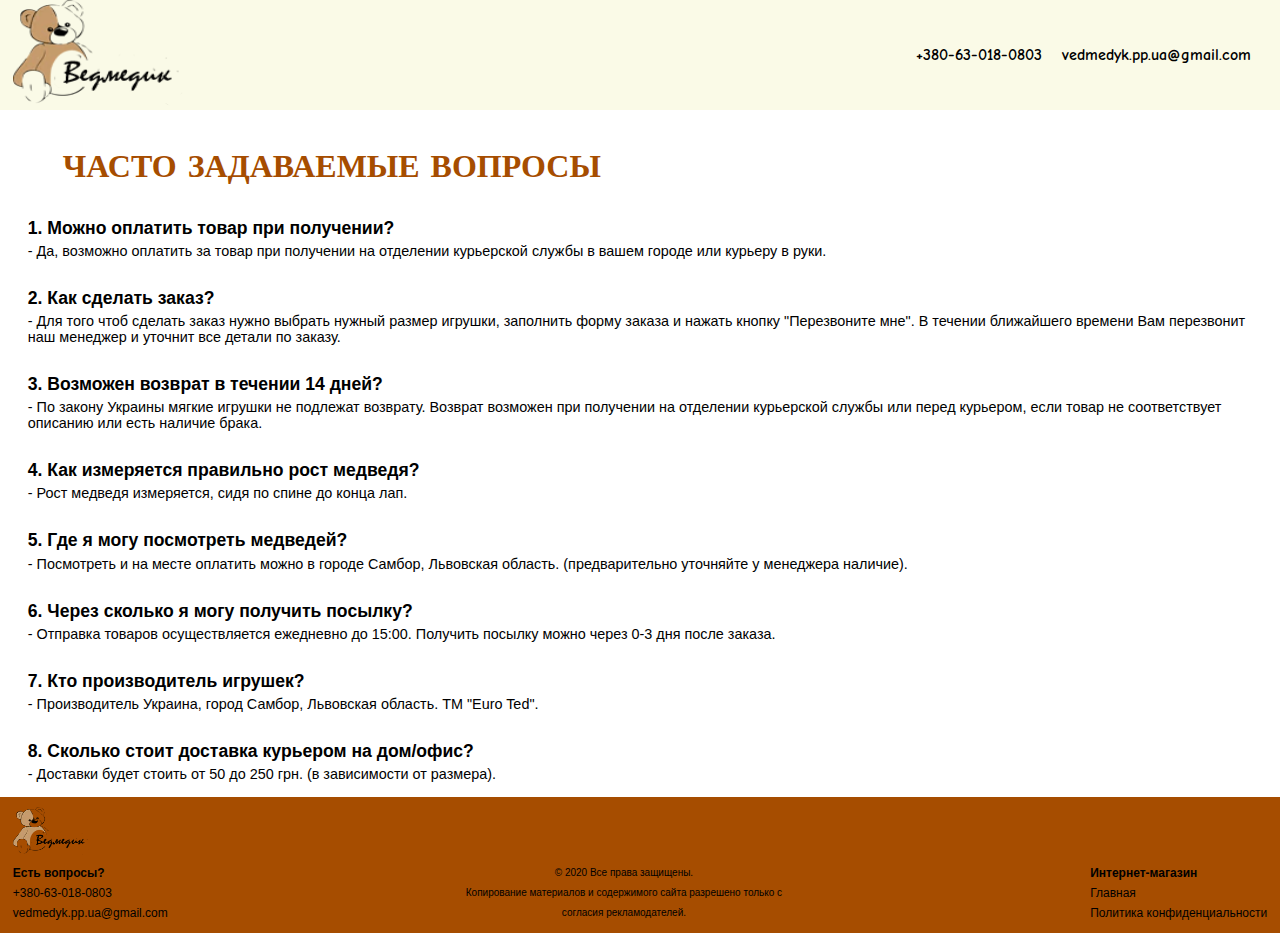
<file: faq.html>
<!DOCTYPE html>
<html lang="ru">

<head>
   <meta charset="UTF-8">
   <meta name="viewport" content="width-device-width, initial-scale=1.0">
   <meta http-equiv="X-UA-Compatible" content="ie=edge">
<!--   <link rel="stylesheet" href="css/normalize.css">-->
   <link rel="stylesheet" href="css/reset.css">
   <link rel="stylesheet" href="css/slider.css">
   <link rel="stylesheet" href="css/style.css">
   <link rel="shortcut icon" href="favicon.png">
   <link href="https://fonts.googleapis.com/css2?family=Comic+Neue:ital,wght@0,300;0,400;0,700;1,300;1,400;1,700&display=swap" rel="stylesheet">
   <title>Часто задаваемые вопросы</title>
</head>

<body>
   <!--    header     -->
   <header class="header">
      <div class="container">
         <div class="header__wrapper">
            <a class="logo header__logo" href="index.html">
               <img class="logo__bear" src="img/logo_bear.png" alt="Маленький мишка и надпись 'Ведмедик'" width="182" height="110">
            </a>
            <nav class="menu">
               <ul class="menu__list">
                  <li class="menu__item">
                     <a class="menu__link header__phone" href="tel:+380630180803"><i class="fas fa-phone-alt"></i>+380-63-018-0803</a>
                  </li>
                  <li class="menu__item">
                     <a class="menu__link header__mail" href="mailto:vedmedyk.pp.ua@gmail.com"><i class="fas fa-at"></i>vedmedyk.pp.ua@gmail.com</a>
                  </li>
<!--
                  <li class="menu__item">
                     <a class="menu__link" href="#my_works">Перезвоните мне</a>
                  </li>
-->
               </ul>
            </nav>
         </div> <!-- header__wrapper end-->
      </div> <!-- container end-->
   </header> <!--   header end -->
   <main>

   </main>
      <section class="faq">
         <div class="container">
            <h2 class="section-title">Часто задаваемые вопросы</h2>
            <ul class="faq__wrapper">
               <li class="faq__item">
                  <h3 class="faq__question">1. Можно оплатить товар при получении?</h3>
                  <p class="faq__answer">- Да, возможно оплатить за товар при получении на отделении курьерской службы в вашем городе или курьеру в руки. </p>
               </li>
               <li class="faq__item">
                  <h3 class="faq__question">2. Как сделать заказ?</h3>
                  <p class="faq__answer">- Для того чтоб сделать заказ нужно выбрать нужный размер игрушки, заполнить форму заказа и нажать кнопку "Перезвоните мне". В течении ближайшего времени Вам перезвонит наш менеджер и уточнит все детали по заказу. </p>
               </li>
               <li class="faq__item">
                  <h3 class="faq__question">3. Возможен возврат в течении 14 дней?</h3>
                  <p class="faq__answer">- По закону Украины мягкие игрушки не подлежат возврату. Возврат возможен при получении на отделении курьерской службы или перед курьером, если товар не соответствует описанию или есть наличие брака.</p>
               </li>
               <li class="faq__item">
                  <h3 class="faq__question">4. Как измеряется правильно рост медведя? </h3>
                  <p class="faq__answer">- Рост медведя измеряется, сидя по спине до конца лап.</p>
               </li>
               <li class="faq__item">
                  <h3 class="faq__question">5. Где я могу посмотреть медведей? </h3>
                  <p class="faq__answer">- Посмотреть и на месте оплатить можно в городе Самбор, Львовская область. (предварительно уточняйте у менеджера наличие).</p>
               </li>
               <li class="faq__item">
                  <h3 class="faq__question">6. Через сколько я могу получить посылку?</h3>
                  <p class="faq__answer">- Отправка товаров осуществляется ежедневно до 15:00. Получить посылку можно через 0-3 дня после заказа. </p>
               </li>
               <li class="faq__item">
                  <h3 class="faq__question">7. Кто производитель игрушек? </h3>
                  <p class="faq__answer">- Производитель Украина, город Самбор, Львовская область. ТМ "Euro Ted".</p>
               </li>
               <li class="faq__item">
                  <h3 class="faq__question">8. Сколько стоит доставка курьером на дом/офис? </h3>
                  <p class="faq__answer">- Доставки будет стоить от 50 до 250 грн. (в зависимости от размера).</p>
               </li>
            </ul>
         </div>
      </section>
   <footer class="footer">
      <div class="container">
         <div class="footer__wrapper">
            <div class="footer__contacts">
              <img class="logo__bear footer__logo" src="img/logo_bear.png" alt="Маленький мишка и надпись 'Ведмедик'">
               <h3 class="contacts__title footer__title">Есть вопросы?</h3>
               <a class="footer__link footer__phone" href="tel:+380630180803"><i class="fas fa-phone-alt"></i>+380-63-018-0803</a>
               <a class="footer__link footer__mail" href="mailto:vedmedyk.pp.ua@gmail.com"><i class="fas fa-at"></i>vedmedyk.pp.ua@gmail.com</a>
            </div>
            <p class="footer__copiright">© 2020 Все права защищены. <br>Копирование материалов и содержимого сайта разрешено только с согласия рекламодателей.</p>
            <div class="footer__faq">
             <h3 class="footer__title">Интернет-магазин</h3>
                       
             <a href="index.html" class="footer__link">Главная</a>
             <a href="privacy.html" class="footer__link">Политика конфиденциальности</a>
            </div>
         </div>
      </div>
   </footer>

</body>



</html>
</file>
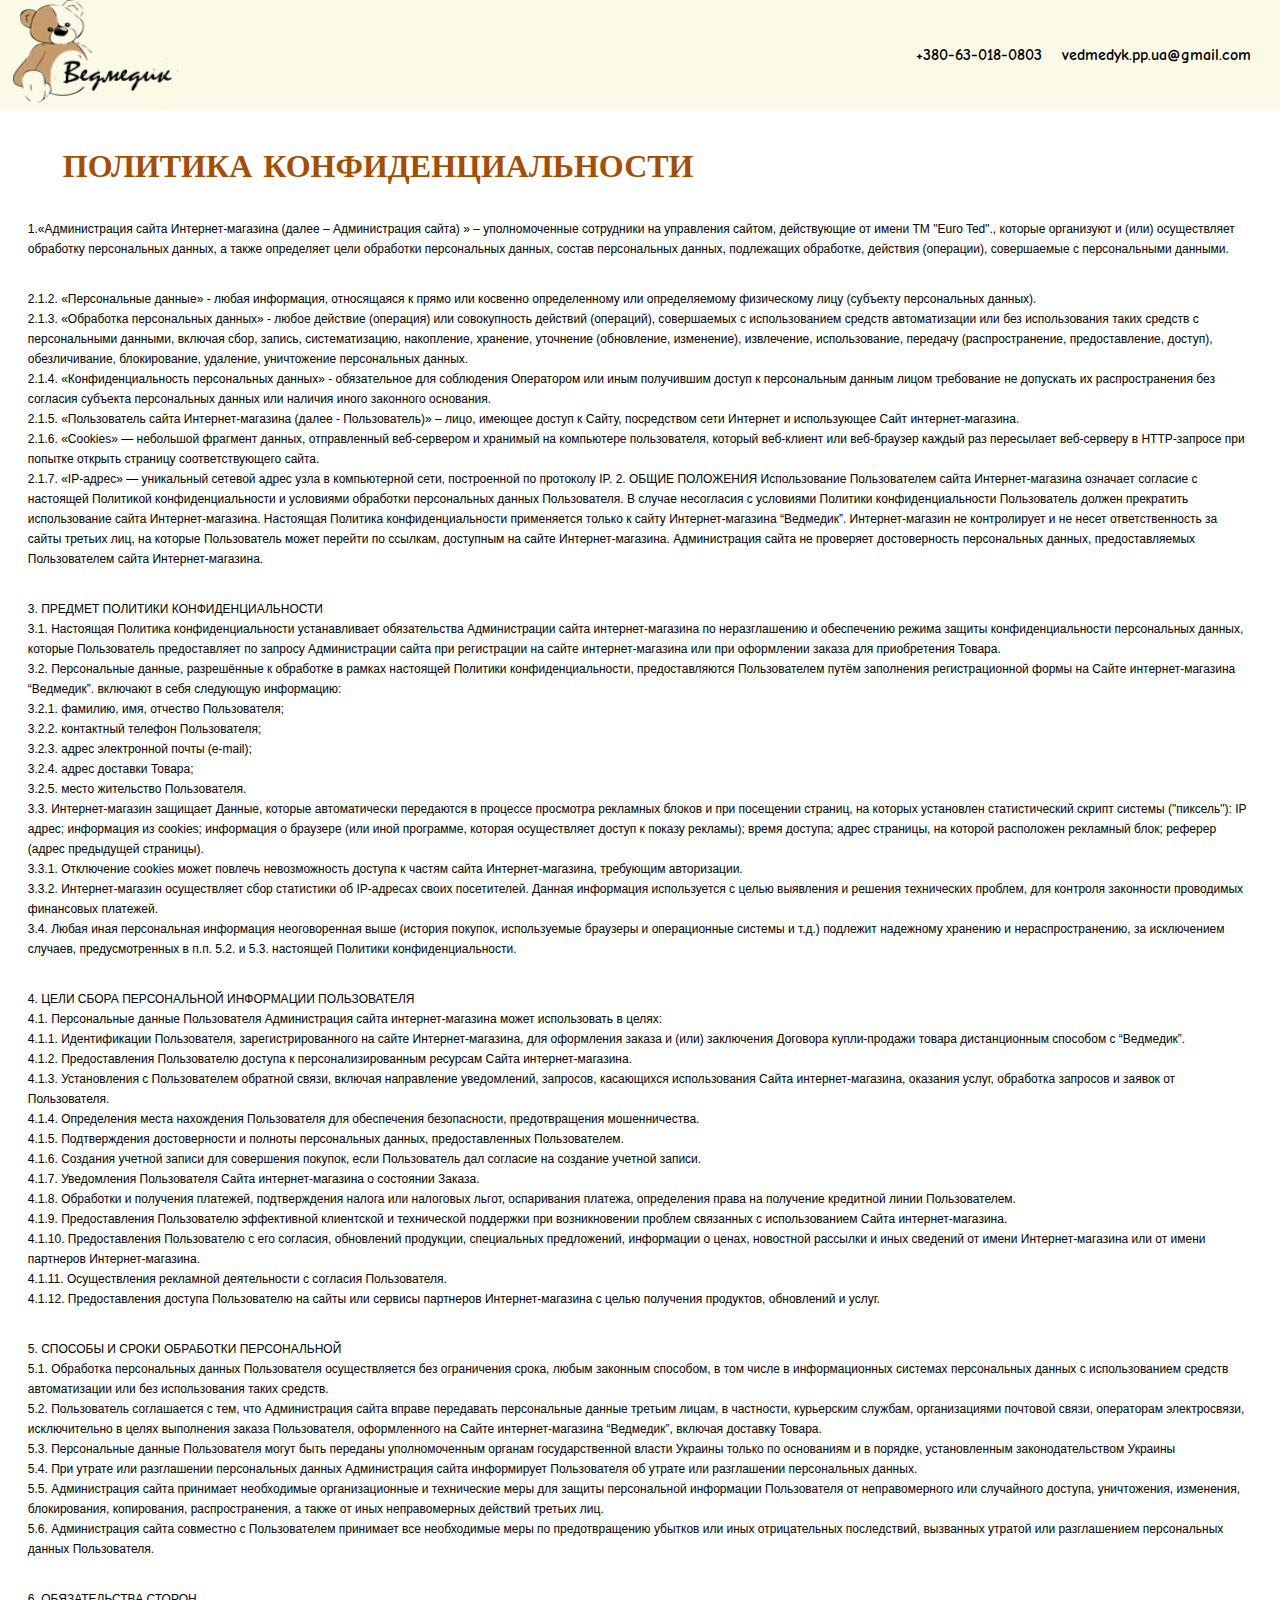
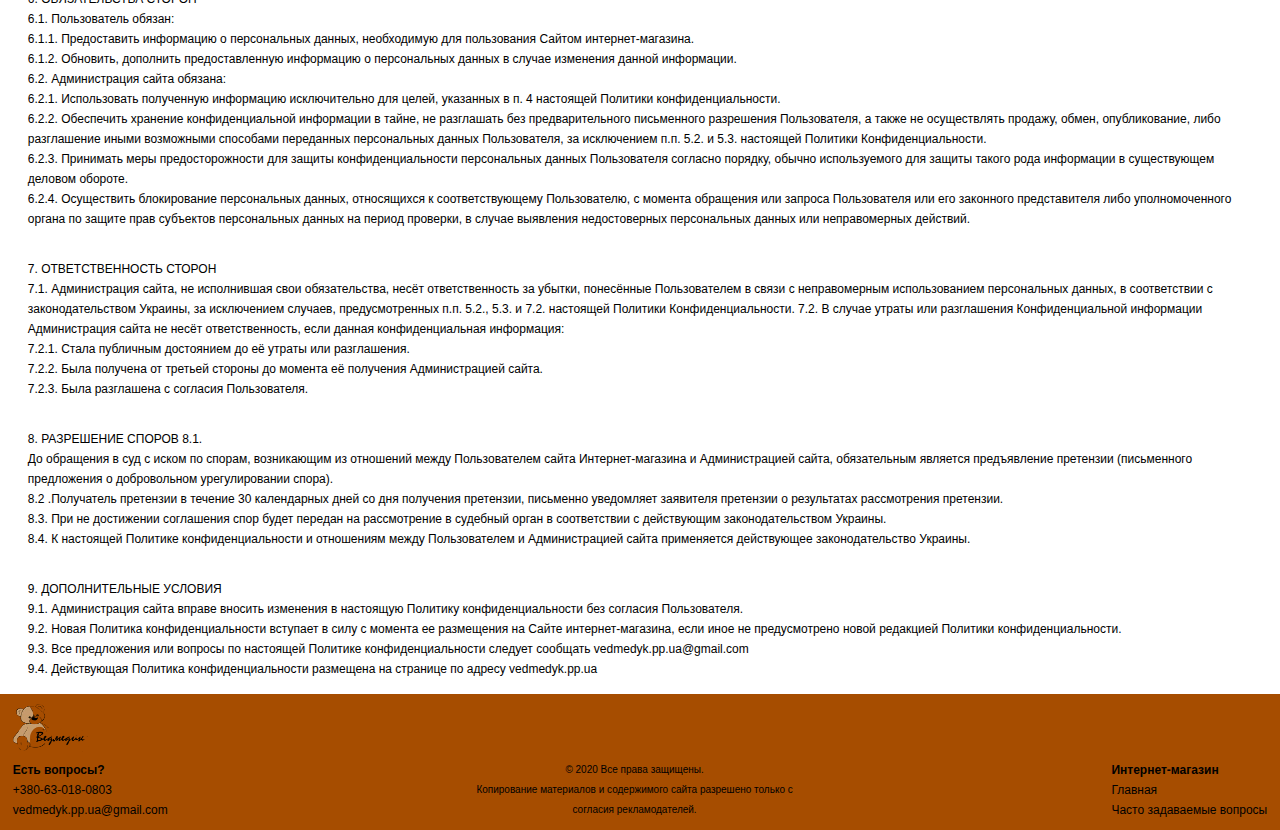
<file: privacy.html>
<!DOCTYPE html>
<html lang="ru">

<head>
   <meta charset="UTF-8">
   <meta name="viewport" content="width-device-width, initial-scale=1.0">
   <meta http-equiv="X-UA-Compatible" content="ie=edge">
<!--   <link rel="stylesheet" href="css/normalize.css">-->
   <link rel="stylesheet" href="css/reset.css">
   <link rel="stylesheet" href="css/slider.css">
   <link rel="stylesheet" href="css/style.css">
   <link rel="shortcut icon" href="favicon.png">
   <link href="https://fonts.googleapis.com/css2?family=Comic+Neue:ital,wght@0,300;0,400;0,700;1,300;1,400;1,700&display=swap" rel="stylesheet">
   <title>Политика конфиденциальности</title>
</head>

<body>
   <!--    header     -->
   <header class="header">
      <div class="container">
         <div class="header__wrapper">
            <a class="logo header__logo" href="index.html">
               <img class="logo__bear" src="img/logo_bear.png" alt="Маленький мишка и надпись 'Ведмедик'" width="182" height="110">
            </a>
            <nav class="menu">
               <ul class="menu__list">
                  <li class="menu__item">
                     <a class="menu__link header__phone" href="tel:+380630180803"><i class="fas fa-phone-alt"></i>+380-63-018-0803</a>
                  </li>
                  <li class="menu__item">
                     <a class="menu__link header__mail" href="mailto:vedmedyk.pp.ua@gmail.com"><i class="fas fa-at"></i>vedmedyk.pp.ua@gmail.com</a>
                  </li>
<!--
                  <li class="menu__item">
                     <a class="menu__link" href="#my_works">Перезвоните мне</a>
                  </li>
-->
               </ul>
            </nav>
         </div> <!-- header__wrapper end-->
      </div> <!-- container end-->
   </header> <!--   header end -->
   <main>

   </main>
      <section class="faq">
         <div class="container">
            <h2 class="section-title">Политика конфиденциальности</h2>
            <div class="faq__wrapper">
               <p class="faq__item">
                  1.«Администрация сайта Интернет-магазина (далее – Администрация сайта) » – уполномоченные сотрудники на управления сайтом, действующие от имени ТМ "Euro Ted"., которые организуют и (или) осуществляет обработку персональных данных, а также определяет цели обработки персональных данных, состав персональных данных, подлежащих обработке, действия (операции), совершаемые с персональными данными.
               </p>
               <p class="faq__item">
                  2.1.2. «Персональные данные» - любая информация, относящаяся к прямо или косвенно определенному или определяемому физическому лицу (субъекту персональных данных).<br>
                  2.1.3. «Обработка персональных данных» - любое действие (операция) или совокупность действий (операций), совершаемых с использованием средств автоматизации или без использования таких средств с персональными данными, включая сбор, запись, систематизацию, накопление, хранение, уточнение (обновление, изменение), извлечение, использование, передачу (распространение, предоставление, доступ), обезличивание, блокирование, удаление, уничтожение персональных данных.<br>
                  2.1.4. «Конфиденциальность персональных данных» - обязательное для соблюдения Оператором или иным получившим доступ к персональным данным лицом требование не допускать их распространения без согласия субъекта персональных данных или наличия иного законного основания.<br>
                  2.1.5. «Пользователь сайта Интернет-магазина (далее - Пользователь)» – лицо, имеющее доступ к Сайту, посредством сети Интернет и использующее Сайт интернет-магазина.<br>
                  2.1.6. «Cookies» — небольшой фрагмент данных, отправленный веб-сервером и хранимый на компьютере пользователя, который веб-клиент или веб-браузер каждый раз пересылает веб-серверу в HTTP-запросе при попытке открыть страницу соответствующего сайта.<br>
                  2.1.7. «IP-адрес» — уникальный сетевой адрес узла в компьютерной сети, построенной по протоколу IP. 2. ОБЩИЕ ПОЛОЖЕНИЯ Использование Пользователем сайта Интернет-магазина означает согласие с настоящей Политикой конфиденциальности и условиями обработки персональных данных Пользователя. В случае несогласия с условиями Политики конфиденциальности Пользователь должен прекратить использование сайта Интернет-магазина. Настоящая Политика конфиденциальности применяется только к сайту Интернет-магазина “Ведмедик”. Интернет-магазин не контролирует и не несет ответственность за сайты третьих лиц, на которые Пользователь может перейти по ссылкам, доступным на сайте Интернет-магазина. Администрация сайта не проверяет достоверность персональных данных, предоставляемых Пользователем сайта Интернет-магазина.<br>
               </p>
               <p class="faq__item">
                  3. ПРЕДМЕТ ПОЛИТИКИ КОНФИДЕНЦИАЛЬНОСТИ<br>
                  3.1. Настоящая Политика конфиденциальности устанавливает обязательства Администрации сайта интернет-магазина по неразглашению и обеспечению режима защиты конфиденциальности персональных данных, которые Пользователь предоставляет по запросу Администрации сайта при регистрации на сайте интернет-магазина или при оформлении заказа для приобретения Товара.<br>
                  3.2. Персональные данные, разрешённые к обработке в рамках настоящей Политики конфиденциальности, предоставляются Пользователем путём заполнения регистрационной формы на Сайте интернет-магазина “Ведмедик”. включают в себя следующую информацию:<br>
                  3.2.1. фамилию, имя, отчество Пользователя;<br>
                  3.2.2. контактный телефон Пользователя;<br>
                  3.2.3. адрес электронной почты (e-mail);<br>
                  3.2.4. адрес доставки Товара;<br>
                  3.2.5. место жительство Пользователя.<br>
                  3.3. Интернет-магазин защищает Данные, которые автоматически передаются в процессе просмотра рекламных блоков и при посещении страниц, на которых установлен статистический скрипт системы ("пиксель"): IP адрес; информация из cookies; информация о браузере (или иной программе, которая осуществляет доступ к показу рекламы); время доступа; адрес страницы, на которой расположен рекламный блок; реферер (адрес предыдущей страницы).<br>
                  3.3.1. Отключение cookies может повлечь невозможность доступа к частям сайта Интернет-магазина, требующим авторизации.<br>
                  3.3.2. Интернет-магазин осуществляет сбор статистики об IP-адресах своих посетителей. Данная информация используется с целью выявления и решения технических проблем, для контроля законности проводимых финансовых платежей.<br>
                  3.4. Любая иная персональная информация неоговоренная выше (история покупок, используемые браузеры и операционные системы и т.д.) подлежит надежному хранению и нераспространению, за исключением случаев, предусмотренных в п.п. 5.2. и 5.3. настоящей Политики конфиденциальности.<br>
               </p>
               <p class="faq__item">
                  4. ЦЕЛИ СБОРА ПЕРСОНАЛЬНОЙ ИНФОРМАЦИИ ПОЛЬЗОВАТЕЛЯ<br>
                  4.1. Персональные данные Пользователя Администрация сайта интернет-магазина может использовать в целях:<br>
                  4.1.1. Идентификации Пользователя, зарегистрированного на сайте Интернет-магазина, для оформления заказа и (или) заключения Договора купли-продажи товара дистанционным способом с “Ведмедик”.<br>
                  4.1.2. Предоставления Пользователю доступа к персонализированным ресурсам Сайта интернет-магазина.<br>
                  4.1.3. Установления с Пользователем обратной связи, включая направление уведомлений, запросов, касающихся использования Сайта интернет-магазина, оказания услуг, обработка запросов и заявок от Пользователя.<br>
                  4.1.4. Определения места нахождения Пользователя для обеспечения безопасности, предотвращения мошенничества.<br>
                  4.1.5. Подтверждения достоверности и полноты персональных данных, предоставленных Пользователем.<br>
                  4.1.6. Создания учетной записи для совершения покупок, если Пользователь дал согласие на создание учетной записи.<br>
                  4.1.7. Уведомления Пользователя Сайта интернет-магазина о состоянии Заказа.<br>
                  4.1.8. Обработки и получения платежей, подтверждения налога или налоговых льгот, оспаривания платежа, определения права на получение кредитной линии Пользователем.<br>
                  4.1.9. Предоставления Пользователю эффективной клиентской и технической поддержки при возникновении проблем связанных с использованием Сайта интернет-магазина.<br>
                  4.1.10. Предоставления Пользователю с его согласия, обновлений продукции, специальных предложений, информации о ценах, новостной рассылки и иных сведений от имени Интернет-магазина или от имени партнеров Интернет-магазина.<br>
                  4.1.11. Осуществления рекламной деятельности с согласия Пользователя.<br>
                  4.1.12. Предоставления доступа Пользователю на сайты или сервисы партнеров Интернет-магазина с целью получения продуктов, обновлений и услуг.<br>
               </p>
               <p class="faq__item">
                  5. СПОСОБЫ И СРОКИ ОБРАБОТКИ ПЕРСОНАЛЬНОЙ<br>
                  5.1. Обработка персональных данных Пользователя осуществляется без ограничения срока, любым законным способом, в том числе в информационных системах персональных данных с использованием средств автоматизации или без использования таких средств.<br>
                  5.2. Пользователь соглашается с тем, что Администрация сайта вправе передавать персональные данные третьим лицам, в частности, курьерским службам, организациями почтовой связи, операторам электросвязи, исключительно в целях выполнения заказа Пользователя, оформленного на Сайте интернет-магазина “Ведмедик”, включая доставку Товара.<br>
                  5.3. Персональные данные Пользователя могут быть переданы уполномоченным органам государственной власти Украины только по основаниям и в порядке, установленным законодательством Украины<br>
                  5.4. При утрате или разглашении персональных данных Администрация сайта информирует Пользователя об утрате или разглашении персональных данных.<br>
                  5.5. Администрация сайта принимает необходимые организационные и технические меры для защиты персональной информации Пользователя от неправомерного или случайного доступа, уничтожения, изменения, блокирования, копирования, распространения, а также от иных неправомерных действий третьих лиц.<br>
                  5.6. Администрация сайта совместно с Пользователем принимает все необходимые меры по предотвращению убытков или иных отрицательных последствий, вызванных утратой или разглашением персональных данных Пользователя.<br>
               </p>
               <p class="faq__item">
                  6. ОБЯЗАТЕЛЬСТВА СТОРОН<br>
                  6.1. Пользователь обязан:<br>
                  6.1.1. Предоставить информацию о персональных данных, необходимую для пользования Сайтом интернет-магазина.<br>
                  6.1.2. Обновить, дополнить предоставленную информацию о персональных данных в случае изменения данной информации.<br>
                  6.2. Администрация сайта обязана:<br>
                  6.2.1. Использовать полученную информацию исключительно для целей, указанных в п. 4 настоящей Политики конфиденциальности.<br>
                  6.2.2. Обеспечить хранение конфиденциальной информации в тайне, не разглашать без предварительного письменного разрешения Пользователя, а также не осуществлять продажу, обмен, опубликование, либо разглашение иными возможными способами переданных персональных данных Пользователя, за исключением п.п. 5.2. и 5.3. настоящей Политики Конфиденциальности.<br>
                  6.2.3. Принимать меры предосторожности для защиты конфиденциальности персональных данных Пользователя согласно порядку, обычно используемого для защиты такого рода информации в существующем деловом обороте.<br>
                  6.2.4. Осуществить блокирование персональных данных, относящихся к соответствующему Пользователю, с момента обращения или запроса Пользователя или его законного представителя либо уполномоченного органа по защите прав субъектов персональных данных на период проверки, в случае выявления недостоверных персональных данных или неправомерных действий.<br>
               </p>
               <p class="faq__item">
                  7. ОТВЕТСТВЕННОСТЬ СТОРОН<br>
                  7.1. Администрация сайта, не исполнившая свои обязательства, несёт ответственность за убытки, понесённые Пользователем в связи с неправомерным использованием персональных данных, в соответствии с законодательством Украины, за исключением случаев, предусмотренных п.п. 5.2., 5.3. и 7.2. настоящей Политики Конфиденциальности. 7.2. В случае утраты или разглашения Конфиденциальной информации Администрация сайта не несёт ответственность, если данная конфиденциальная информация:<br>
                  7.2.1. Стала публичным достоянием до её утраты или разглашения.<br>
                  7.2.2. Была получена от третьей стороны до момента её получения Администрацией сайта.<br>
                  7.2.3. Была разглашена с согласия Пользователя.<br>
               </p>
               <p class="faq__item">
                  8. РАЗРЕШЕНИЕ СПОРОВ 8.1.<br>
                  До обращения в суд с иском по спорам, возникающим из отношений между Пользователем сайта Интернет-магазина и Администрацией сайта, обязательным является предъявление претензии (письменного предложения о добровольном урегулировании спора).<br>
                  8.2 .Получатель претензии в течение 30 календарных дней со дня получения претензии, письменно уведомляет заявителя претензии о результатах рассмотрения претензии.<br>
                  8.3. При не достижении соглашения спор будет передан на рассмотрение в судебный орган в соответствии с действующим законодательством Украины.<br>
                  8.4. К настоящей Политике конфиденциальности и отношениям между Пользователем и Администрацией сайта применяется действующее законодательство Украины.<br>
               </p>
               <p class="faq__item">
                  9. ДОПОЛНИТЕЛЬНЫЕ УСЛОВИЯ<br>
                  9.1. Администрация сайта вправе вносить изменения в настоящую Политику конфиденциальности без согласия Пользователя.<br>
                  9.2. Новая Политика конфиденциальности вступает в силу с момента ее размещения на Сайте интернет-магазина, если иное не предусмотрено новой редакцией Политики конфиденциальности.<br>
                  9.3. Все предложения или вопросы по настоящей Политике конфиденциальности следует сообщать vedmedyk.pp.ua@gmail.com<br>
                  9.4. Действующая Политика конфиденциальности размещена на странице по адресу vedmedyk.pp.ua<br>

               </p>

            </div>
         </div>
      </section>
   <footer class="footer">
      <div class="container">
         <div class="footer__wrapper">
            <div class="footer__contacts">
              <img class="logo__bear footer__logo" src="img/logo_bear.png" alt="Маленький мишка и надпись 'Ведмедик'">
               <h3 class="contacts__title footer__title">Есть вопросы?</h3>
               <a class="footer__link footer__phone" href="tel:+380630180803"><i class="fas fa-phone-alt"></i>+380-63-018-0803</a>
               <a class="footer__link footer__mail" href="mailto:vedmedyk.pp.ua@gmail.com"><i class="fas fa-at"></i>vedmedyk.pp.ua@gmail.com</a>
            </div>
            <p class="footer__copiright">© 2020 Все права защищены. <br>Копирование материалов и содержимого сайта разрешено только с согласия рекламодателей.</p>
            <div class="footer__faq">
             <h3 class="footer__title">Интернет-магазин</h3>
             <a href="index.html" class="footer__link">Главная</a>             
             <a href="faq.html" class="footer__link">Часто задаваемые вопросы</a>   
            </div>
         </div>
      </div>
   </footer>

</body>



</html>
</file>
<file: css/slider.css>
/* ОСНОВНЫЕ СТИЛИ */
    *,
    *::before,
    *::after {
      box-sizing: border-box;
    }

.slider {
  position: relative;
  overflow: hidden;
/*
   margin: 0 auto;
   max-width: 1600px;
*/
   
}
.slider__wrapper {
  display: flex;
  transition: transform 0.6s ease; /* 0.6 длительность смены слайда в секундах */
}
.slider__item {
  flex: 0 0 100%; /* определяет количество активных слайдов (в данном случае 2 */
  max-width: 100%; /* определяет количество активных слайдов (в данном случае 2 */
}

    @media (min-width: 576px) {
      .slider__item {
        flex: 0 0 50%;
        max-width: 50%;
      }
    }

    @media (min-width: 770px) {
      .slider__item {
        flex: 0 0 33.33333%;
        max-width: 33.33333%;
      }
    }

    @media (min-width: 1200px) {
      .slider__item {
        flex: 0 0 25%;
        max-width: 25%;
      }
    }


/* СТИЛИ ДЛЯ КНОПОК "НАЗАД" И "ВПЕРЁД" */
.slider__control {
  position: absolute;
  display: none;  
  top: 50%;
  transform: translateY(-50%);
  align-items: center;
  justify-content: center;
  text-align: center;
  width: 40px; /* ширина кнопки */
  height: 50px; /* высота кнопки */ 
  opacity: 0.5; /* прозрачность */
  background: #000; /* цвет фона */
}
.slider__control_show {
  display: flex;
}
.slider__control:hover,
.slider__control:focus {
  text-decoration: none;
  outline: 0;
  opacity: 0.9; /* прозрачность */
}
.slider__control_left {
  left: 0;
}
.slider__control_right {
  right: 0;
}
.slider__control:before {
  content: '';
  display: inline-block;
  width: 20px; /* ширина иконки (стрелочки) */
  height: 20px; /* высота иконки (стрелочки) */
  background: transparent no-repeat center center;
  background-size: 100% 100%;
}
.slider__control_left:before {
  background-image: url("../img/arrow_left.svg");
}
.slider__control_right:before {
  background-image: url("../img/arrow_right.svg");
}
</file>
<file: css/style.css>
.container {
  max-width: 1280px;
  margin: 0 auto;
  padding: 0 1%;
  -webkit-box-sizing: border-box;
  box-sizing: border-box;
}
/*  Стили для кнопки наверх */
.up-button {
  position: fixed;
  z-index: 1;
  padding: 0;
  bottom: 75px;
  right: 20px;
  width: 64px;
  height: 64px;
  font-size: 36px;
  font-weight: bold;
  text-align: center;
  vertical-align: middle;
  border: 5px solid;
  border-radius: 50%;
  display: none;
  cursor: pointer;
  opacity: 0.5;
}
.up-button {
  color: rgba(166, 77, 0, 0.6);
  background-color: rgba(255, 255, 255, 0.8);
  border-color: rgba(166, 77, 0, 0.6);
  outline-color: rgba(166, 77, 0, 0.6);
}
.up-button:hover {
  color: #a64d00;
  background-color: rgba(255, 255, 255, 0.8);
  border-color: #a64d00;
  opacity: 0.8;
}
.shown {
  display: inline-block;
}
/*Кнопка формы*/
.button_text {
  padding: 10px 7px;
  border: 1px solid rgba(166, 77, 0, 0.5);
  border-radius: 8px;
  font-weight: 600;
  text-align: center;
  margin-right: auto;
  margin-left: auto;
  display: block;
  background-color: rgba(166, 77, 0, 0.1);
}
.button_text:hover {
  background-color: rgba(255, 255, 255, 0.5);
}
/*   Для скрытых файлов   */
.visually-hidden:not(:focus):not(:active) {
  position: absolute;
  width: 1px;
  height: 1px;
  margin: -1px;
  border: 0;
  padding: 0;
  white-space: nowrap;
  clip: rect(0 0 0 0);
  overflow: hidden;
}
/*   Заголовик для разделов  */
.section-title {
  font-family: 'Comic Neue', cursive;
  font-size: 2rem;
  text-transform: uppercase;
  font-weight: 700;
  line-height: 2.1rem;
  margin-left: 50px;
  color: #a64d00;
}
@media (max-width: 420px) {
  .section-title {
    margin-left: 0px;
    text-align: center;
  }
}
body {
  margin: 0;
  padding: 0;
  font-family: "Roboto", "Arial", sans-serif;
  font-size: 12px;
  line-height: 20px;
  font-weight: 400;
  color: #000;
}
.header {
  background-color: rgba(245, 245, 208, 0.5);
  position: absolute;
  width: 100%;
}
.header__wrapper {
  display: -webkit-box;
  display: -ms-flexbox;
  display: flex;
  -webkit-box-pack: justify;
      -ms-flex-pack: justify;
          justify-content: space-between;
  -webkit-box-align: center;
      -ms-flex-align: center;
          align-items: center;
}
.header__logo {
  width: 82px;
  height: 110px;
}
.menu__list {
  display: -webkit-box;
  display: -ms-flexbox;
  display: flex;
  -webkit-box-pack: end;
      -ms-flex-pack: end;
          justify-content: flex-end;
  -webkit-box-align: center;
      -ms-flex-align: center;
          align-items: center;
}
.menu__link {
  display: block;
  text-decoration: none;
  min-width: 130px;
  color: #000000;
  font-family: 'Comic Neue', cursive;
  font-weight: bold;
  font-size: 1.3em;
}
.menu__link:hover {
  color: #f5f5d0;
}
.menu__link:active {
  color: #a64d00;
}
.menu__item {
  margin-right: 5%;
}
@media (max-width: 450px) {
  .menu__list {
    min-width: 50%;
    -ms-flex-wrap: wrap;
        flex-wrap: wrap;
  }
  .menu__item {
    margin-right: 5px;
  }
}
.header-line {
  background-image: url(../img/header-line_bg1.jpg);
  background-repeat: no-repeat;
  background-size: cover;
  background-position: center;
  background-attachment: fixed;
  min-height: 600px;
  padding-top: 150px;
  padding-bottom: 100px;
  -webkit-box-sizing: border-box;
          box-sizing: border-box;
}
.header-line__description {
  background-color: rgba(245, 245, 208, 0.5);
  -webkit-box-sizing: border-box;
          box-sizing: border-box;
  border-radius: 5px;
  min-height: 150px;
  max-width: 385px;
  padding: 25px 20px;
  margin-left: 5%;
  margin-top: 120px;
  margin-bottom: 50px;
  text-align: center;
}
.header-line__title {
  font-family: 'Comic Neue', cursive;
  font-size: 2.5rem;
  text-transform: uppercase;
  font-weight: 700;
  line-height: 2.7rem;
  margin-bottom: 35px;
}
.header-line__text {
  font-size: 1.2em;
  font-weight: 700;
}
.header-line__promo {
  color: #A64D00;
  font-size: 1.rem;
  text-align: center;
  margin-top: 25px;
  font-weight: 800;
}
.title .container {
  position: relative;
  height: 270px;
  padding: 0;
}
.title {
  background-color: #f5f5d0;
}
.title__wrapper {
  background-image: url(../img/title_bg_06.png);
  background-repeat: no-repeat;
  background-position: center;
  background-size: 100% 100%;
  height: 450px;
  width: 100%;
  position: absolute;
  top: -110px;
  bottom: -110px;
  z-index: 0;
  display: -webkit-box;
  display: -ms-flexbox;
  display: flex;
  -webkit-box-pack: center;
      -ms-flex-pack: center;
          justify-content: center;
  -webkit-box-align: center;
      -ms-flex-align: center;
          align-items: center;
}
.title__preview {
  color: #a64d00;
  font-weight: 700;
  font-size: 1.5rem;
  line-height: 1.6rem;
  text-transform: uppercase;
  max-width: 65%;
  text-align: center;
}
/* Из чего сделані наши медведи */
.material {
  padding-top: 80px;
  padding-bottom: 80px;
}
.roster {
  display: -webkit-box;
  display: -ms-flexbox;
  display: flex;
  -ms-flex-wrap: wrap;
      flex-wrap: wrap;
  -webkit-box-pack: center;
      -ms-flex-pack: center;
          justify-content: center;
}
.roster__item {
  position: relative;
  margin: 25px 25px 15px 60px;
  width: 35%;
}
.roster__item:before {
  background-position: center;
  background-repeat: no-repeat;
  background-size: cover;
  content: "";
  position: absolute;
  width: 50px;
  height: 50px;
  top: 5px;
  left: -60px;
}
.roster__item-plush:before {
  background-image: url(../img/material_plush.png);
}
.roster__item-filler:before {
  background-image: url(../img/material_filler.png);
}
.roster__item-fiber:before {
  background-image: url(../img/material_fiber.png);
}
.roster__item-love:before {
  background-image: url(../img/material_love.svg);
}
.roster__header {
  font-size: 1.1rem;
  font-weight: 500;
  margin-bottom: 5px;
}
@media (max-width: 578px) {
  .roster__item {
    width: 75%;
  }
}
/*  Каталог товаров  */
.catalog {
  background-color: #f5f5d0;
  padding-top: 80px;
  padding-bottom: 80px;
}
.catalog__wrapper {
  padding-top: 25px;
  padding-bottom: 10px;
}
.catalog__list-header {
  font-family: 'Comic Neue', cursive;
  font-size: 1.5rem;
  text-transform: uppercase;
  font-weight: 500;
  line-height: 1.6rem;
  padding-bottom: 5px;
  padding-left: 5px;
  text-align: center;
}
.catalog__list-description {
  text-align: center;
  max-width: 580px;
  margin: 0 auto;
  font-size: 0.8rem;
  font-weight: 500;
  margin-bottom: 5px;
  padding-left: 5px;
}
.catalog__list-price {
  font-size: 1.05rem;
}
.catalog__list-wrapper {
  padding: 5px;
}
.catalog__list-wrapper > img {
  width: 100%;
}
.advantage {
  background-color: #ffffff;
  padding-top: 80px;
  padding-bottom: 80px;
}
.advantage__wrapper {
  margin-top: 25px;
  display: -webkit-box;
  display: -ms-flexbox;
  display: flex;
  -ms-flex-wrap: wrap;
      flex-wrap: wrap;
  -webkit-box-pack: center;
      -ms-flex-pack: center;
          justify-content: center;
  -webkit-box-align: start;
      -ms-flex-align: start;
          align-items: flex-start;
  text-align: center;
}
.advantage__item {
  padding: 7px;
  margin-bottom: 10px;
}
.advantage__img {
  width: 50px;
  height: 50px;
  background-position: center;
  background-size: 100% 100%;
  background-repeat: no-repeat;
  margin: 0 auto;
}
.advantage__img-quality {
  background-image: url(../img/advantage_quality.svg);
}
.advantage__img-price {
  background-image: url(../img/advantage_price.svg);
}
.advantage__img-speed {
  background-image: url(../img/advantage_speed.svg);
}
.advantage__img-generator {
  background-image: url(../img/advantage_generator.svg);
}
.advantage__title {
  margin-top: 5px;
  margin-bottom: 5px;
  font-size: 1.1rem;
  font-weight: 500;
}
@media (max-width: 576px) {
  .advantage__item {
    -webkit-box-flex: 0;
        -ms-flex: 0 0 100%;
            flex: 0 0 100%;
    width: 100%;
    padding-right: 15px;
    padding-left: 15px;
  }
}
@media (max-width: 770px) and (min-width: 577px) {
  .advantage__item {
    -webkit-box-flex: 0;
        -ms-flex: 0 0 50%;
            flex: 0 0 50%;
    max-width: 50%;
  }
}
@media (min-width: 771px) {
  .advantage__item {
    -webkit-box-flex: 0;
        -ms-flex: 0 0 25%;
            flex: 0 0 25%;
    max-width: 25%;
  }
}
.standarts {
  background-color: #f5f5d0;
  padding-top: 80px;
  padding-bottom: 80px;
}
.standarts__wrapper {
  display: -webkit-box;
  display: -ms-flexbox;
  display: flex;
  -ms-flex-pack: distribute;
      justify-content: space-around;
  -webkit-box-align: center;
      -ms-flex-align: center;
          align-items: center;
  padding-top: 10px;
}
.standarts__img {
  -webkit-box-ordinal-group: 3;
      -ms-flex-order: 2;
          order: 2;
  -webkit-box-shadow: 4px 4px 4px 2px #a64d00, -4px -4px 4px 2px #a64d00;
          box-shadow: 4px 4px 4px 2px #a64d00, -4px -4px 4px 2px #a64d00;
  min-width: 33%;
  height: auto;
}
.standarts__description {
  -webkit-box-ordinal-group: 2;
      -ms-flex-order: 1;
          order: 1;
  width: 40%;
  font-size: 1.05rem;
}
.standarts__description p {
  padding-bottom: 15px;
}
.standarts__list-title {
  font-size: 1.1rem;
  line-height: 1.1rem;
  font-weight: 600;
  padding-bottom: 5px;
}
.standarts__item {
  padding-top: 3px;
  list-style-type: circle;
  margin-left: 15px;
}
@media (max-width: 700px) {
  .standarts__wrapper {
    display: block;
  }
  .standarts__img {
    display: block;
    width: 96%;
    margin: 0 auto;
  }
  .standarts__description {
    padding: 10px;
    width: 100%;
  }
}
/* Как заказать */
.order {
  background-color: #ffffff;
  padding-top: 80px;
  padding-bottom: 80px;
}
.order__steps {
  margin-top: 35px;
}
.steps__list {
  display: -webkit-box;
  display: -ms-flexbox;
  display: flex;
  -webkit-box-pack: justify;
      -ms-flex-pack: justify;
          justify-content: space-between;
  -webkit-box-align: top;
      -ms-flex-align: top;
          align-items: top;
  -ms-flex-wrap: wrap;
      flex-wrap: wrap;
}
.steps__item:before {
  content: "";
  position: absolute;
  width: 50px;
  height: 50px;
  font-size: 18px;
  font-weight: 700;
  line-height: 50px;
  border-radius: 50%;
  border: 1px solid #a64d00;
  top: -25px;
  left: 0;
  background-color: #f5f5d0;
  color: #a64d00;
  text-shadow: 0px 0px 2px #000000;
}
.steps__item {
  position: relative;
  text-align: center;
  width: 20%;
  min-height: 280px;
  background-color: #f5f5d0;
  border: 1px solid #a64d00;
  border-radius: 25px;
  padding: 15px;
  -webkit-box-sizing: border-box;
          box-sizing: border-box;
  margin: 15px auto;
}
.steps__item-first:before {
  content: "1";
}
.steps__item-second:before {
  content: "2";
}
.steps__item-third:before {
  content: "3";
}
.steps__item-four:before {
  content: "4";
}
.steps__img {
  margin: 80px auto 10px;
  display: block;
  width: 50px;
  height: 50px;
  background-repeat: no-repeat;
  background-size: cover;
  background-position: 50% 100%;
}
.steps__img-request {
  background-image: url(../img/steps_request.png);
}
.steps__img-call {
  background-image: url(../img/steps_call.png);
}
.steps__img-delivery {
  background-image: url(../img/steps_delivery.png);
}
.steps__img-package {
  background-image: url(../img/steps_package.png);
}
.steps__title {
  font-size: 1rem;
  line-height: 1rem;
  font-weight: 600;
  padding-top: 5px;
  padding-bottom: 5px;
}
.steps__description {
  margin-bottom: 0;
}
@media (max-width: 460px) {
  .steps__item {
    width: 80%;
  }
}
@media (max-width: 760px) and (min-width: 461px) {
  .steps__item {
    width: 45%;
  }
}
@media (max-width: 762px) {
  .steps__img {
    margin: 45px auto 10px;
  }
}
/* Доставка и оплата */
.delivery {
  background-color: #f5f5d0;
  padding-top: 60px;
  padding-bottom: 60px;
}
.delivery__wrapper {
  margin-top: 15px;
  display: -webkit-box;
  display: -ms-flexbox;
  display: flex;
  -ms-flex-pack: distribute;
      justify-content: space-around;
  -webkit-box-align: start;
      -ms-flex-align: start;
          align-items: flex-start;
}
.delivery__paragraph {
  width: 40%;
}
.delivery__paragraph:first-of-type {
  margin-right: 25px;
}
.delivery__paragraph-second {
  display: -webkit-box;
  display: -ms-flexbox;
  display: flex;
  width: 45%;
  -ms-flex-pack: distribute;
      justify-content: space-around;
}
.delivery__subheader {
  font-weight: 600;
  font-size: 1rem;
  line-height: 1rem;
  padding-bottom: 5px;
}
@media (max-width: 550px) {
  .delivery__wrapper {
    -ms-flex-wrap: wrap;
        flex-wrap: wrap;
    -webkit-box-pack: start;
        -ms-flex-pack: start;
            justify-content: flex-start;
  }
  .delivery__paragraph {
    width: 90%;
  }
  .delivery__paragraph-second {
    margin-top: 10px;
    -webkit-box-pack: justify;
        -ms-flex-pack: justify;
            justify-content: space-between;
  }
}
/*  Контакты*/
.contacts {
  background-color: #ffffff;
  padding-top: 60px;
  padding-bottom: 60px;
}
.contacts__wrapper {
  display: -webkit-box;
  display: -ms-flexbox;
  display: flex;
  -ms-flex-pack: distribute;
      justify-content: space-around;
  -webkit-box-align: center;
      -ms-flex-align: center;
          align-items: center;
}
.contacts__image {
  width: 45%;
}
.contacts__form {
  border: 1px solid red;
}
.form {
  width: 45%;
  padding: 15px;
}
.form__title {
  font-family: 'Comic Neue', cursive;
  font-size: 2rem;
  text-transform: uppercase;
  font-weight: 700;
  line-height: 2.1rem;
  margin-left: 50px;
  color: #a64d00;
}
.form__title {
  text-align: center;
  font-size: 1.5rem;
  line-height: 1.7rem;
  margin: 0 auto;
  margin-bottom: 25px;
}
.form__list {
  background-color: rgba(166, 77, 0, 0.5);
  border-radius: 10px;
  margin: 0 auto;
  border: 1px solid transparent;
  width: 70%;
  padding-top: 5px;
  padding-bottom: 5px;
}
.form__item {
  margin: 20px auto;
  width: 80%;
}
.form__input {
  border: 1px solid rgba(166, 77, 0, 0.5);
  padding: 10px 5px;
  width: 100%;
  border-radius: 10px;
}
textarea {
  resize: none;
}
.contacts .section-title {
  display: none;
}
@media (max-width: 769px) {
  .contacts .section-title {
    display: block;
    text-align: center;
    font-size: 1.5rem;
    line-height: 1.7rem;
  }
  .contacts .form__title {
    display: none;
  }
  .form__list {
    width: 100%;
  }
}
@media (min-width: 770px) and (max-width: 1024px) {
  .form__list {
    width: 90%;
  }
}
@media (max-width: 450px) {
  .contacts__form {
    width: 100%;
  }
  .form__list {
    width: 95%;
  }
  .contacts__image {
    display: none;
  }
}
/*   Подвал   */
.footer {
  mi-height: 150px;
  background-color: #a64d00;
  padding-top: 10px;
  padding-bottom: 10px;
}
.footer__wrapper {
  display: -webkit-box;
  display: -ms-flexbox;
  display: flex;
  -webkit-box-pack: justify;
      -ms-flex-pack: justify;
          justify-content: space-between;
  -webkit-box-align: end;
      -ms-flex-align: end;
          align-items: flex-end;
}
.footer__contscts {
  margin-right: 10px;
}
.footer__title {
  font-weight: 600;
}
.footer__link {
  display: block;
  text-decoration: none;
  color: #000000;
}
.footer__link:hover {
  color: #f5f5d0;
}
.footer__link:active {
  color: #111111;
}
.footer__logo {
  height: 50px;
  width: 82px;
}
.footer__copiright {
  font-size: 10px;
  max-width: 350px;
  text-align: center;
}
.footer__faq {
  margin-left: 10px;
}
@media (max-width: 340px) {
  .footer__wrapper {
    -webkit-box-pack: justify;
        -ms-flex-pack: justify;
            justify-content: space-between;
  }
  .footer__logo {
    display: none;
  }
  .footer__contacts {
    margin-right: 3px;
    font-size: 9px;
    width: 48%;
  }
  .footer__faq {
    margin-left: 3px;
    font-size: 9px;
    width: 48%;
  }
}
@media (max-width: 509px) {
  .footer__wrapper {
    -ms-flex-wrap: wrap;
        flex-wrap: wrap;
    -webkit-box-pack: justify;
        -ms-flex-pack: justify;
            justify-content: space-between;
  }
  .footer__contscts {
    font-size: 9px;
    margin-right: 3px;
  }
  .footer__copiright {
    margin-top: 10px;
    max-width: 100%;
    -webkit-box-ordinal-group: 4;
        -ms-flex-order: 3;
            order: 3;
    font-size: 8px;
  }
  .footer__faq {
    font-size: 9px;
    margin-left: 3px;
  }
}
/* Часто заваемые вопросы */
.faq {
  padding-top: 150px;
}
.faq__wrapper {
  margin-top: 20px;
}
.faq__item {
  padding: 15px;
}
.faq__question {
  font-size: 1.1rem;
  line-height: 1.2rem;
  font-weight: 700;
  margin-bottom: 5px;
}
.faq__answer {
  font-size: 0.9rem;
  line-height: 1rem;
}
/*  Кнопка на первой странице   */
.button-header {
  margin-top: 10px;
  text-decoration: none;
  text-transform: uppercase;
  color: inherit;
  font-weight: 900;
  width: 150px;
}
/*# sourceMappingURL=style.css.map */
</file>
